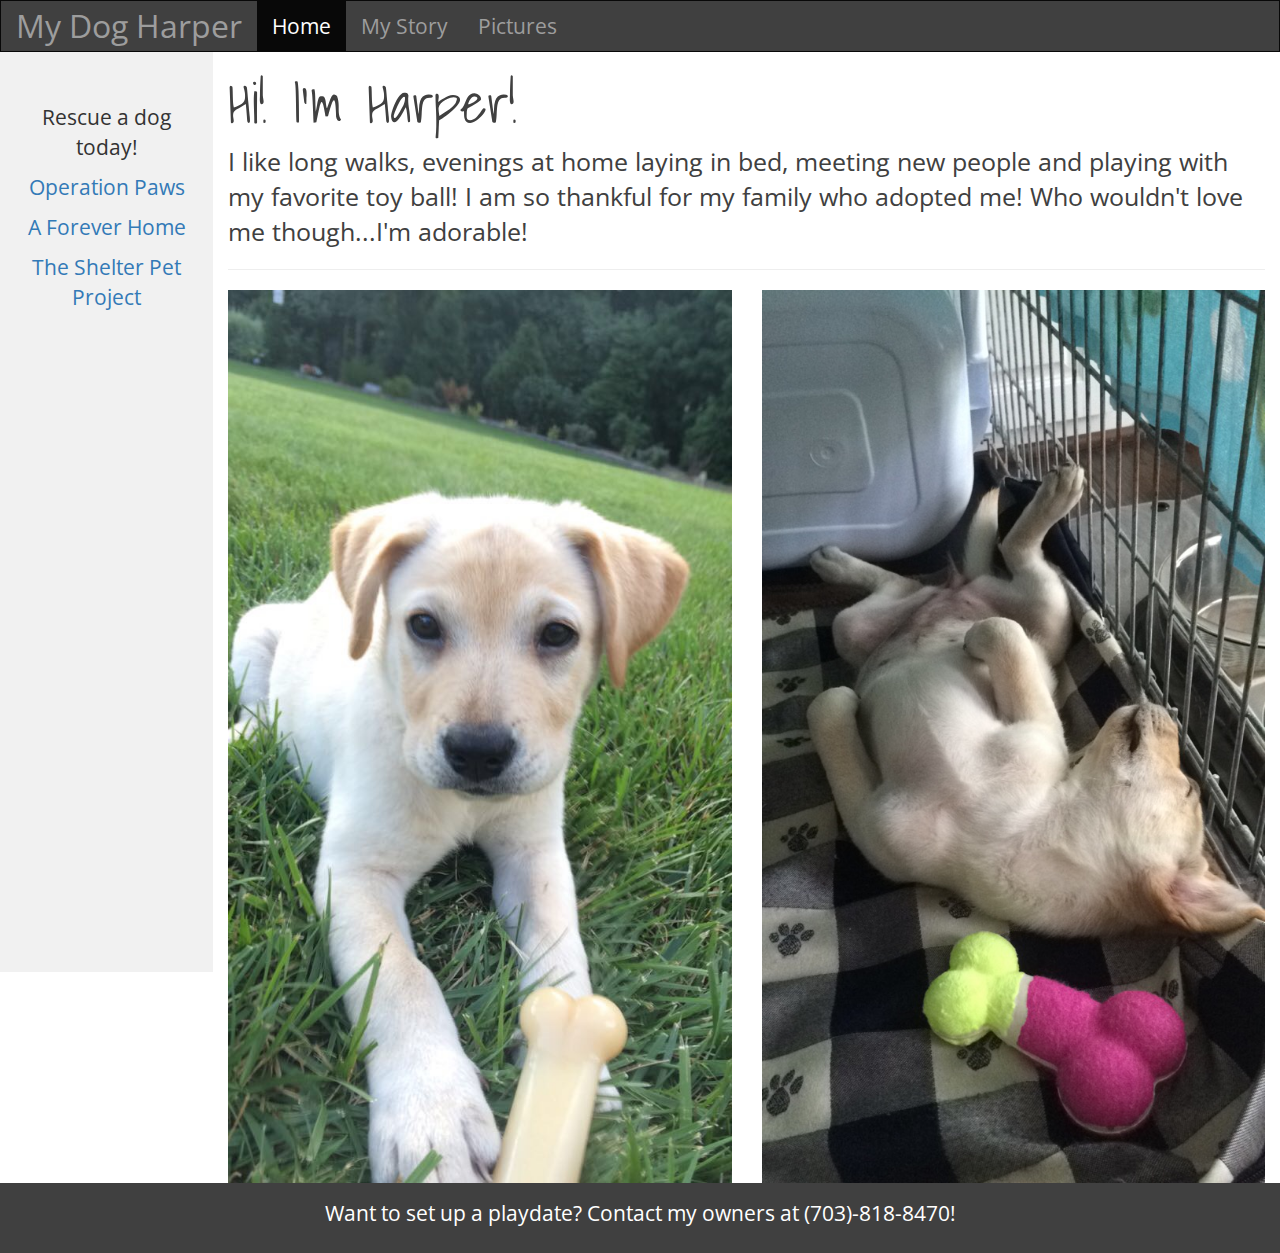
<file: checkin7/index.html>
<!DOCTYPE html>
<html lang="en">
<head>
  <title>My Dog Harper</title>
  <meta charset="utf-8">
  <meta name="viewport" content="width=device-width, initial-scale=1">
  <link rel="stylesheet"
  href="http://maxcdn.bootstrapcdn.com/bootstrap/3.3.6/css/bootstrap.min.css"/>
  <link href="https://fonts.googleapis.com/css?family=Shadows+Into+Light" rel="stylesheet" type="text/css">
  <link href="https://fonts.googleapis.com/css?family=Open+Sans+Condensed:300" rel="stylesheet" type="text/css">
  <script src="https://ajax.googleapis.com/ajax/libs/jquery/1.12.0/jquery.min.js"></script>
  <script src="http://maxcdn.bootstrapcdn.com/bootstrap/3.3.6/js/bootstrap.min.js"></script>
  <style>

    .navbar {
      margin-bottom: 0;
      border-radius: 0;
      background-color: #404040;
      font-family: 'Open Sans Condensed',sans-serif;
      font-size: 150%;
    }

    .row.content {height: 920px}

    .sidenav {
      padding-top: 20px;
      background-color: #f1f1f1;
      height: 100%;
      font-family: 'Open Sans Condensed', sans-serif;
      font-size: 150%;
    }

    footer {
      background-color: #404040;
      color: white;
      padding: 15px;
      font-family: 'Open Sans Condensed', sans-serif;
      font-size: 150%;
    }

    .shadowfont {
    font-family: 'Shadows Into Light', sans-serif;
    color: #404040;
    font-size: 400%;
    }

    .condensed {
      font-family: 'Open Sans Condensed', sans-serif;
      color: #404040;
      font-size: 175%;
    }

    #logo {
      color: #9d9d9d;
      font-size: 150%;
    }

    @media screen and (max-width: 767px) {
      .sidenav {
        height: auto;
        padding: 15px;
        font-family: 'Open Sans Condensed', sans-serif;
      }
      .row.content {height:auto;}
    }
  </style>
</head>
<body>

<nav class="navbar navbar-inverse">
  <div class="container-fluid">
    <div class="navbar-header">
      <button type="button" class="navbar-toggle" data-toggle="collapse" data-target="#myNavbar">
        <span class="icon-bar"></span>
        <span class="icon-bar"></span>
        <span class="icon-bar"></span>
      </button>
      <a class="navbar-brand" id="logo">My Dog Harper</a>
    </div>
    <div class="collapse navbar-collapse" id="myNavbar">
      <ul class="nav navbar-nav">
        <li class="active"><a href="index.html">Home</a></li>
        <li><a href="story.html">My Story</a></li>
        <li><a href="pictures.html">Pictures</a></li>
      </ul>
    </div>
  </div>
</nav>

<div class="container-fluid text-center">
  <div class="row content">
    <div class="col-sm-2 sidenav">
      <br>
      <p> Rescue a dog today! </p>
      <p><a href="https://ophrescue.org/">Operation Paws</a></p>
      <p><a href="https://ophrescue.org/">A Forever Home</a></p>
      <p><a href="http://theshelterpetproject.org/about-pet-adoption">The Shelter Pet Project</a></p>
    </div>
    <div class="col-sm-10 text-left">
      <h1 class="shadowfont">Hi! I'm Harper!</h1>
      <p class="condensed">I like long walks, evenings at home laying in bed, meeting new people and playing with my favorite toy ball! I am so thankful for my family who adopted me! Who wouldn't love me though...I'm adorable!</p>
      <hr>
      <div class="row">
          <div class="col-md-6" id="dog">
          <img id="dog" class="img-responsive" src="images/puppyharper.jpg"/>
        </div>
          <div class="col-md-6" id="dog">
          <img id="dog" class="img-responsive" src="images/sleepingharper.jpg"/>
        </div>
        </div>
    </div>


  </div>
</div>

<footer class="container-fluid text-center">
  <p>Want to set up a playdate? Contact my owners at (703)-818-8470!</p>
</footer>

</body>
</html>
</file>
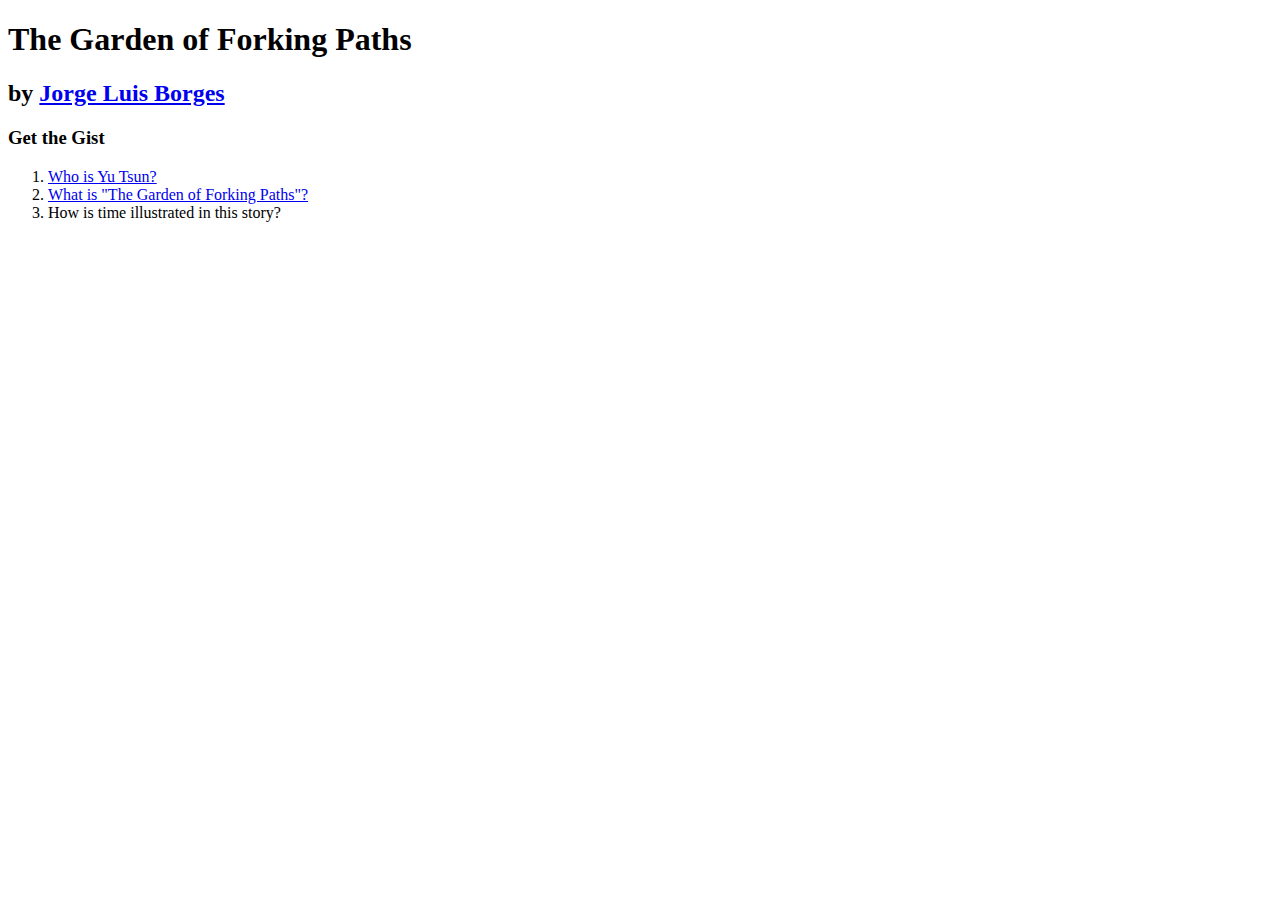
<file: checkin2/parent/index.html>
<!DOCTYPE html>
<html>
<meta name="viewport" content="width=device-width, initial-scale=1, shrink-to-fit=no">
<head>
<title> The Garden of Forking Paths </title>
</head>
<body>
<h1> The Garden of Forking Paths </h1>
<h2> by <a href="https://en.wikipedia.org/wiki/Jorge_Luis_Borges">Jorge Luis Borges </a> </h2>

<h3>Get the Gist </h3>
<ol>
  <li> <a href="child1/index.html"> Who is Yu Tsun? </a> </li>
  <li> <a href="child2/index.html"> What is "The Garden of Forking Paths"? </a> </li>
  <li> How is time illustrated in this story? </li>
  </ol>

</body>
</html>
</file>
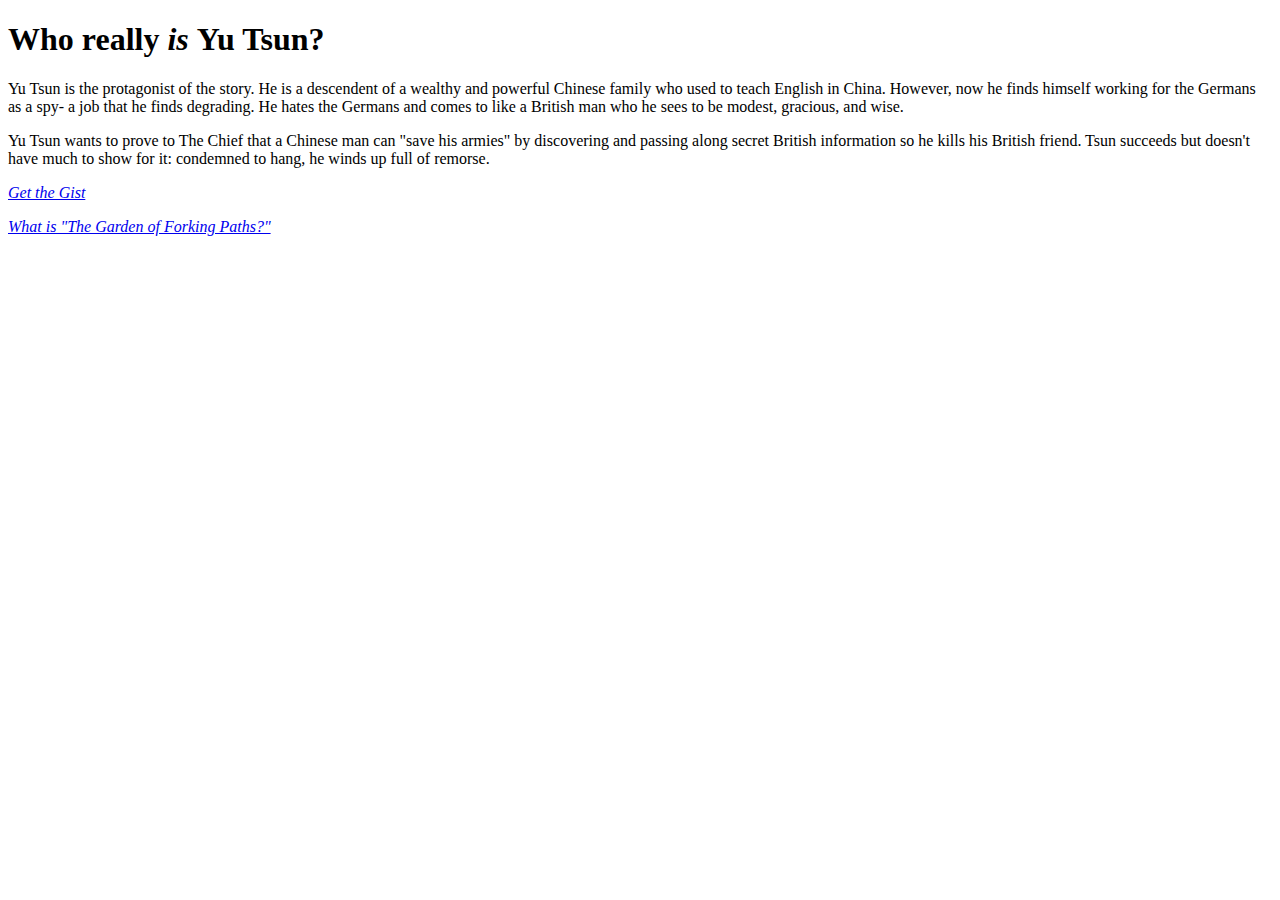
<file: checkin2/parent/child1/index.html>
<!DOCTYPE html>
<html>
<meta name="viewport" content="width=device-width, initial-scale=1, shrink-to-fit=no">
<head>
<title> Who is Yu Tsun </title>
</head>

<h1> Who really <em> is </em> Yu Tsun? </h1>

<p> Yu Tsun is the protagonist of the story. He is a descendent of a wealthy and powerful Chinese family who used to teach English in China. However, now he finds himself working for the Germans as a spy- a job that he finds degrading. He hates the Germans and comes to like a British man who he sees to be modest, gracious, and wise. </p>

<p> Yu Tsun wants to prove to The Chief that a Chinese man can "save his armies" by discovering and passing along secret British information so he kills his British friend. Tsun succeeds but doesn't have much to show for it: condemned to hang, he winds up full of remorse. </p>


<p> <em> <a href="../index.html"> Get the Gist </em> </a> </p>

<p> <em> <a href="../child2/index.html"> What is "The Garden of Forking Paths?" </em> </a> </p>

</body>
</html>
</file>
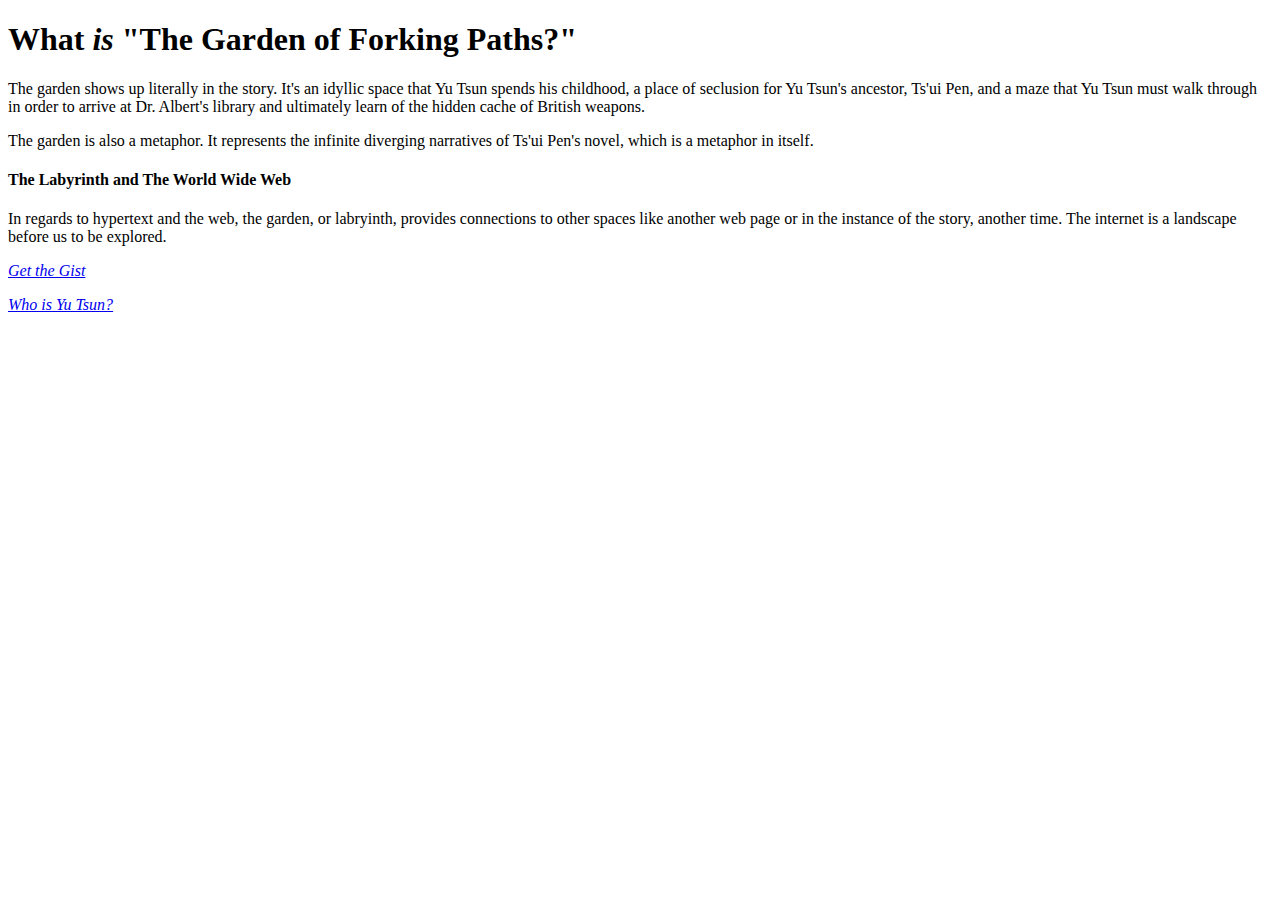
<file: checkin2/parent/child2/index.html>
<!DOCTYPE html>
<html>
<meta name="viewport" content="width=device-width, initial-scale=1, shrink-to-fit=no">
<head>
<title> What is "The Garden of Forking Paths?" </title>
</head>

<h1>What <em> is </em> "The Garden of Forking Paths?" </h1>

<p> The garden shows up literally in the story. It's an idyllic space that Yu Tsun spends his childhood, a place of seclusion for Yu Tsun's ancestor, Ts'ui Pen, and a maze that Yu Tsun must walk through in order to arrive at Dr. Albert's library and ultimately learn of the hidden cache of British weapons.</p>

<p> The garden is also a metaphor. It represents the infinite diverging narratives of Ts'ui Pen's novel, which is a metaphor in itself. </p>

<h4> The Labyrinth and The World Wide Web </h4>
<p> In regards to hypertext and the web, the garden, or labryinth, provides connections to other spaces like another web page or in the instance of the story, another time. The internet is a landscape before us to be explored. </p>



<p> <em> <a href="../index.html"> Get the Gist </em> </a> </p>

<p> <em> <a href="../child2/index.html"> Who is Yu Tsun? </em> </a> </p>

</body>
</html>
</file>
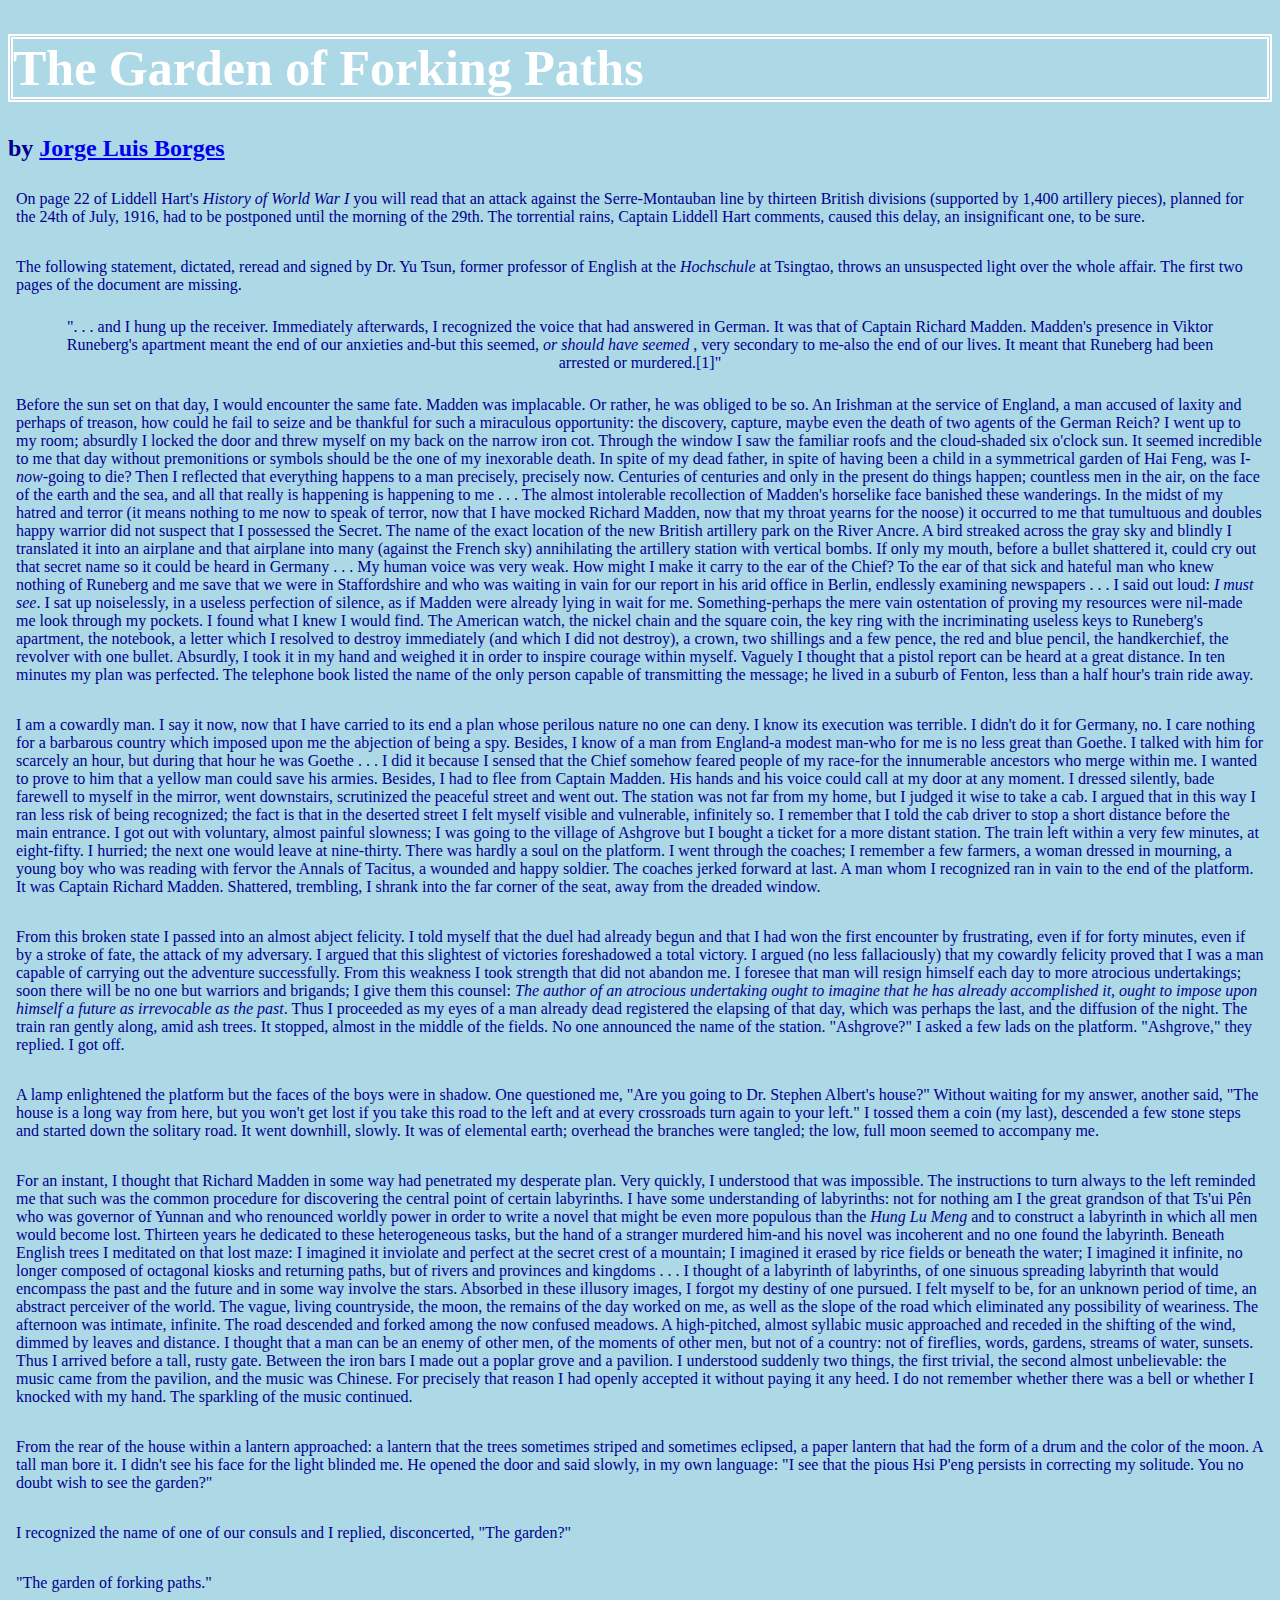
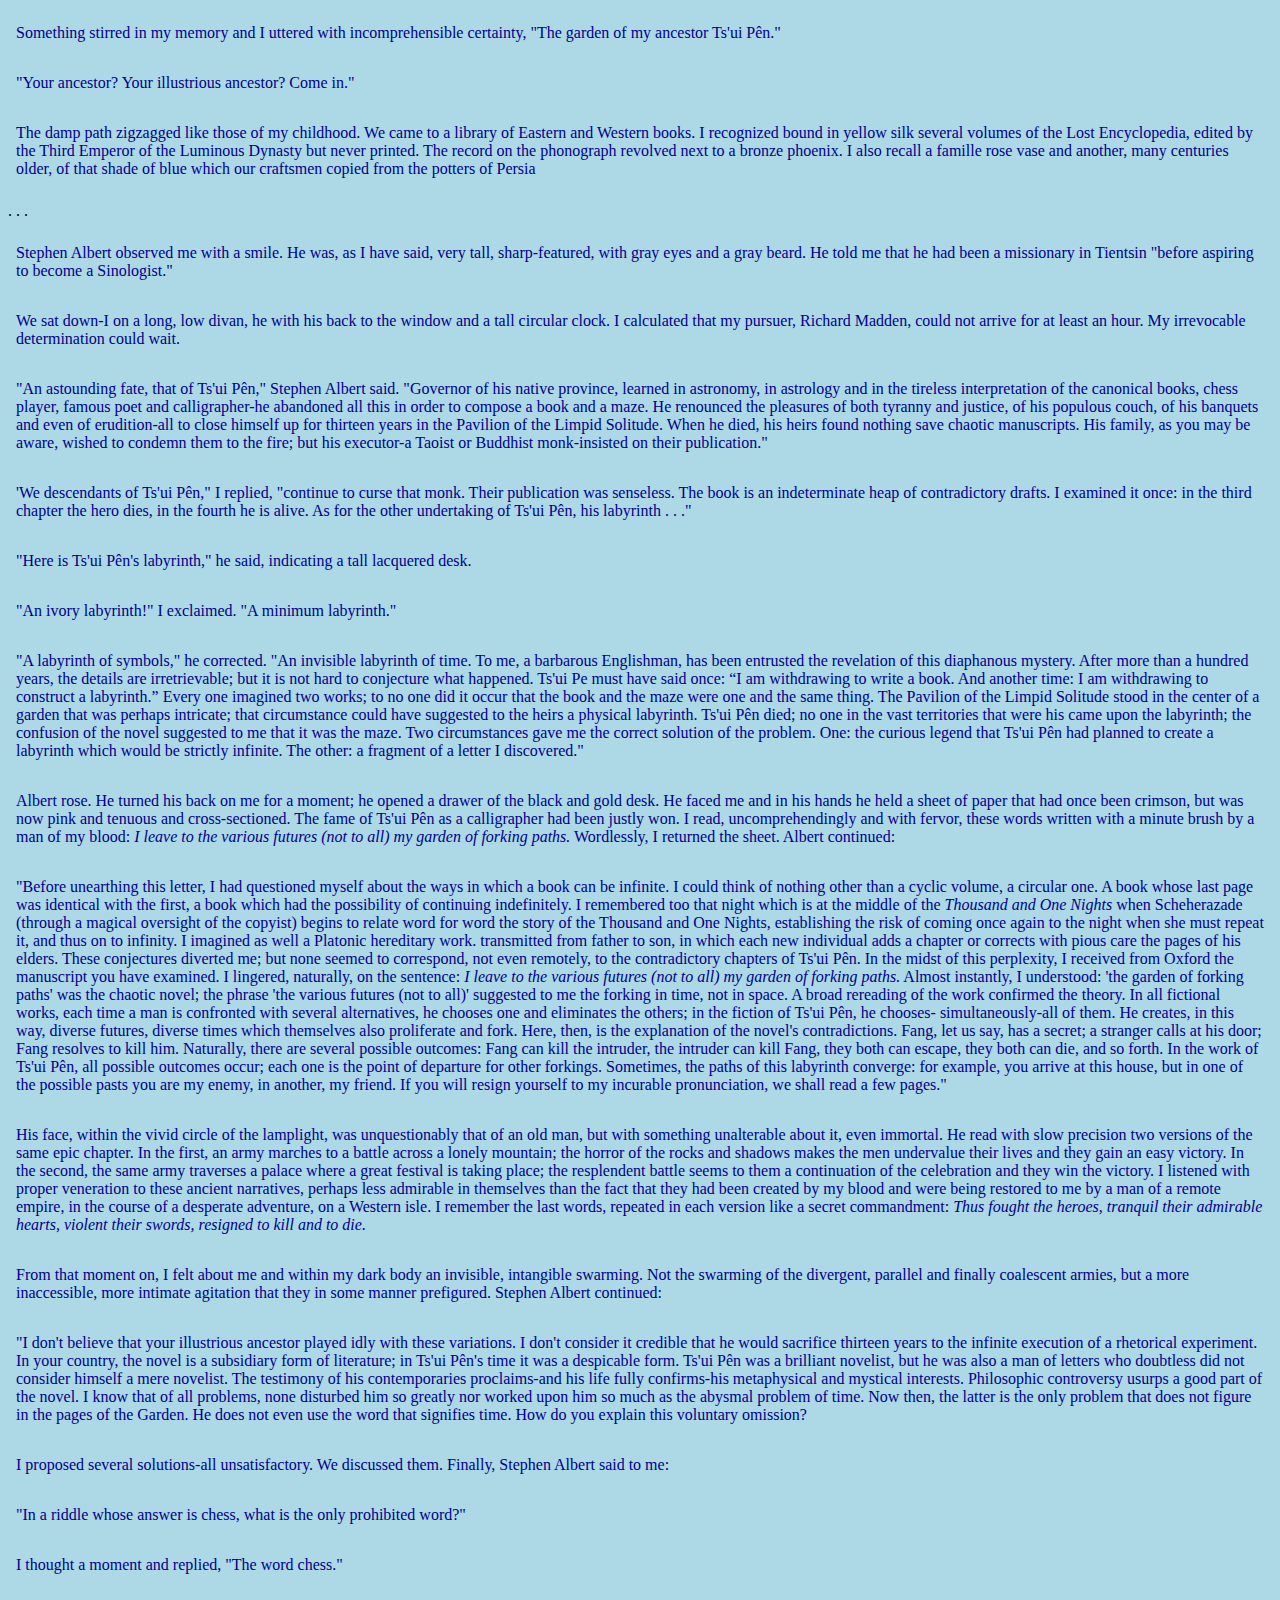
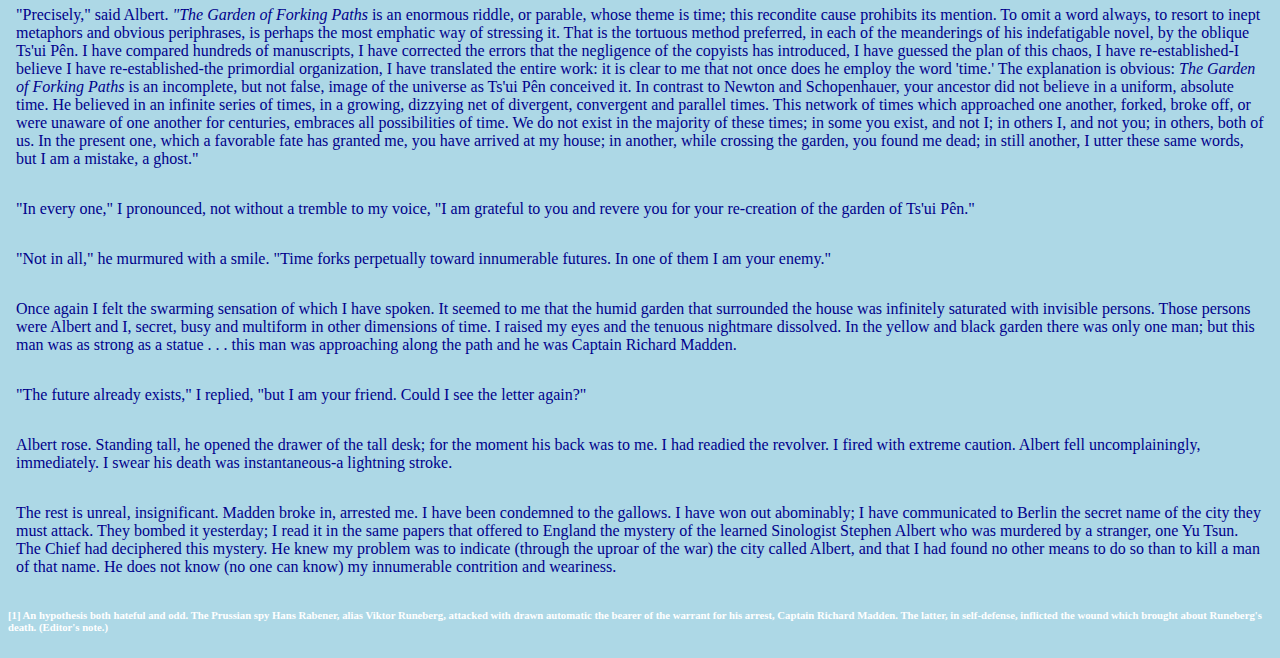
<file:  checkin3/borges.html>
<!DOCTYPE html>
<html>
<meta name="viewport" content="width=device-width, initial-scale=1, shrink-to-fit=no">
<head>
<link rel="stylesheet" type="text/css" href="style.css">
<title> The Garden of Forking Paths </title>
</head>
<body>
  <h1> The Garden of Forking Paths </h1>
<h2> by <a href="https://en.wikipedia.org/wiki/Jorge_Luis_Borges">Jorge Luis Borges </a> </h2>
<p> On page 22 of Liddell Hart's <em> History of World War I </em> you will read that an attack against the Serre-Montauban line by thirteen British divisions (supported by 1,400 artillery pieces), planned for the 24th of July, 1916, had to be postponed until the morning of the 29th. The torrential rains, Captain Liddell Hart comments, caused this delay, an insignificant one, to be sure.</h4>

<p> The following statement, dictated, reread and signed by Dr. Yu Tsun, former professor of English at the <em> Hochschule </em> at Tsingtao, throws an unsuspected light over the whole affair. The first two pages of the document are missing. </p>

<blockquote> ". . . and I hung up the receiver. Immediately afterwards, I recognized the voice that had answered in German. It was that of Captain Richard Madden. Madden's presence in Viktor Runeberg's apartment meant the end of our anxieties and-but this seemed, <em> or should have seemed </em>, very secondary to me-also the end of our lives. It meant that Runeberg had been arrested or murdered.[1]"</blockquote>

<p> Before the sun set on that day, I would encounter the same fate. Madden was implacable. Or rather, he was obliged to be so. An Irishman at the service of England, a man accused of laxity and perhaps of treason, how could he fail to seize and be thankful for such a miraculous opportunity: the discovery, capture, maybe even the death of two agents of the German Reich? I went up to my room; absurdly I locked the door and threw myself on my back on the narrow iron cot. Through the window I saw the familiar roofs and the cloud-shaded six o'clock sun. It seemed incredible to me that day without premonitions or symbols should be the one of my inexorable death. In spite of my dead father, in spite of having been a child in a symmetrical garden of Hai Feng, was I-<em>now</em>-going to die? Then I reflected that everything happens to a man precisely, precisely now. Centuries of centuries and only in the present do things happen; countless men in the air, on the face of the earth and the sea, and all that really is happening is happening to me . . . The almost intolerable recollection of Madden's horselike face banished these wanderings. In the midst of my hatred and terror (it means nothing to me now to speak of terror, now that I have mocked Richard Madden, now that my throat yearns for the noose) it occurred to me that tumultuous and doubles happy warrior did not suspect that I possessed the Secret. The name of the exact location of the new British artillery park on the River Ancre. A bird streaked across the gray sky and blindly I translated it into an airplane and that airplane into many (against the French sky) annihilating the artillery station with vertical bombs. If only my mouth, before a bullet shattered it, could cry out that secret name so it could be heard in Germany . . . My human voice was very weak. How might I make it carry to the ear of the Chief? To the ear of that sick and hateful man who knew nothing of Runeberg and me save that we were in Staffordshire and who was waiting in vain for our report in his arid office in Berlin, endlessly examining newspapers . . . I said out loud: <em>I must see</em>. I sat up noiselessly, in a useless perfection of silence, as if Madden were already lying in wait for me. Something-perhaps the mere vain ostentation of proving my resources were nil-made me look through my pockets. I found what I knew I would find. The American watch, the nickel chain and the square coin, the key ring with the incriminating useless keys to Runeberg's apartment, the notebook, a letter which I resolved to destroy immediately (and which I did not destroy), a crown, two shillings and a few pence, the red and blue pencil, the handkerchief, the revolver with one bullet. Absurdly, I took it in my hand and weighed it in order to inspire courage within myself. Vaguely I thought that a pistol report can be heard at a great distance. In ten minutes my plan was perfected. The telephone book listed the name of the only person capable of transmitting the message; he lived in a suburb of Fenton, less than a half hour's train ride away. </p>

<p> I am a cowardly man. I say it now, now that I have carried to its end a plan whose perilous nature no one can deny. I know its execution was terrible. I didn't do it for Germany, no. I care nothing for a barbarous country which imposed upon me the abjection of being a spy. Besides, I know of a man from England-a modest man-who for me is no less great than Goethe. I talked with him for scarcely an hour, but during that hour he was Goethe . . . I did it because I sensed that the Chief somehow feared people of my race-for the innumerable ancestors who merge within me. I wanted to prove to him that a yellow man could save his armies. Besides, I had to flee from Captain Madden. His hands and his voice could call at my door at any moment. I dressed silently, bade farewell to myself in the mirror, went downstairs, scrutinized the peaceful street and went out. The station was not far from my home, but I judged it wise to take a cab. I argued that in this way I ran less risk of being recognized; the fact is that in the deserted street I felt myself visible and vulnerable, infinitely so. I remember that I told the cab driver to stop a short distance before the main entrance. I got out with voluntary, almost painful slowness; I was going to the village of Ashgrove but I bought a ticket for a more distant station. The train left within a very few minutes, at eight-fifty. I hurried; the next one would leave at nine-thirty. There was hardly a soul on the platform. I went through the coaches; I remember a few farmers, a woman dressed in mourning, a young boy who was reading with fervor the Annals of Tacitus, a wounded and happy soldier. The coaches jerked forward at last. A man whom I recognized ran in vain to the end of the platform. It was Captain Richard Madden. Shattered, trembling, I shrank into the far corner of the seat, away from the dreaded window. </p>

<p> From this broken state I passed into an almost abject felicity. I told myself that the duel had already begun and that I had won the first encounter by frustrating, even if for forty minutes, even if by a stroke of fate, the attack of my adversary. I argued that this slightest of victories foreshadowed a total victory. I argued (no less fallaciously) that my cowardly felicity proved that I was a man capable of carrying out the adventure successfully. From this weakness I took strength that did not abandon me. I foresee that man will resign himself each day to more atrocious undertakings; soon there will be no one but warriors and brigands; I give them this counsel: <em>The author of an atrocious undertaking ought to imagine that he has already accomplished it, ought to impose upon himself a future as irrevocable as the past</em>. Thus I proceeded as my eyes of a man already dead registered the elapsing of that day, which was perhaps the last, and the diffusion of the night. The train ran gently along, amid ash trees. It stopped, almost in the middle of the fields. No one announced the name of the station. "Ashgrove?" I asked a few lads on the platform. "Ashgrove," they replied. I got off.</p>

<p> A lamp enlightened the platform but the faces of the boys were in shadow. One questioned me, "Are you going to Dr. Stephen Albert's house?" Without waiting for my answer, another said, "The house is a long way from here, but you won't get lost if you take this road to the left and at every crossroads turn again to your left." I tossed them a coin (my last), descended a few stone steps and started down the solitary road. It went downhill, slowly. It was of elemental earth; overhead the branches were tangled; the low, full moon seemed to accompany me. </p>

<p> For an instant, I thought that Richard Madden in some way had penetrated my desperate plan. Very quickly, I understood that was impossible. The instructions to turn always to the left reminded me that such was the common procedure for discovering the central point of certain labyrinths. I have some understanding of labyrinths: not for nothing am I the great grandson of that Ts'ui Pên who was governor of Yunnan and who renounced worldly power in order to write a novel that might be even more populous than the <em>Hung Lu Meng</em> and to construct a labyrinth in which all men would become lost. Thirteen years he dedicated to these heterogeneous tasks, but the hand of a stranger murdered him-and his novel was incoherent and no one found the labyrinth. Beneath English trees I meditated on that lost maze: I imagined it inviolate and perfect at the secret crest of a mountain; I imagined it erased by rice fields or beneath the water; I imagined it infinite, no longer composed of octagonal kiosks and returning paths, but of rivers and provinces and kingdoms . . . I thought of a labyrinth of labyrinths, of one sinuous spreading labyrinth that would encompass the past and the future and in some way involve the stars. Absorbed in these illusory images, I forgot my destiny of one pursued. I felt myself to be, for an unknown period of time, an abstract perceiver of the world. The vague, living countryside, the moon, the remains of the day worked on me, as well as the slope of the road which eliminated any possibility of weariness. The afternoon was intimate, infinite. The road descended and forked among the now confused meadows. A high-pitched, almost syllabic music approached and receded in the shifting of the wind, dimmed by leaves and distance. I thought that a man can be an enemy of other men, of the moments of other men, but not of a country: not of fireflies, words, gardens, streams of water, sunsets. Thus I arrived before a tall, rusty gate. Between the iron bars I made out a poplar grove and a pavilion. I understood suddenly two things, the first trivial, the second almost unbelievable: the music came from the pavilion, and the music was Chinese. For precisely that reason I had openly accepted it without paying it any heed. I do not remember whether there was a bell or whether I knocked with my hand. The sparkling of the music continued. </p>

<p> From the rear of the house within a lantern approached: a lantern that the trees sometimes striped and sometimes eclipsed, a paper lantern that had the form of a drum and the color of the moon. A tall man bore it. I didn't see his face for the light blinded me. He opened the door and said slowly, in my own language: "I see that the pious Hsi P'eng persists in correcting my solitude. You no doubt wish to see the garden?" </p>

<p> I recognized the name of one of our consuls and I replied, disconcerted, "The garden?" </p>

<p> "The garden of forking paths." </p>

<p> Something stirred in my memory and I uttered with incomprehensible certainty, "The garden of my ancestor Ts'ui Pên." </p>

<p> "Your ancestor? Your illustrious ancestor? Come in." </p>

<p> The damp path zigzagged like those of my childhood. We came to a library of Eastern and Western books. I recognized bound in yellow silk several volumes of the Lost Encyclopedia, edited by the Third Emperor of the Luminous Dynasty but never printed. The record on the phonograph revolved next to a bronze phoenix. I also recall a famille rose vase and another, many centuries older, of that shade of blue which our craftsmen copied from the potters of Persia </p>  . . .

<p> Stephen Albert observed me with a smile. He was, as I have said, very tall, sharp-featured, with gray eyes and a gray beard. He told me that he had been a missionary in Tientsin "before aspiring to become a Sinologist." </p>

<p> We sat down-I on a long, low divan, he with his back to the window and a tall circular clock. I calculated that my pursuer, Richard Madden, could not arrive for at least an hour. My irrevocable determination could wait. </p>

<p> "An astounding fate, that of Ts'ui Pên," Stephen Albert said. "Governor of his native province, learned in astronomy, in astrology and in the tireless interpretation of the canonical books, chess player, famous poet and calligrapher-he abandoned all this in order to compose a book and a maze. He renounced the pleasures of both tyranny and justice, of his populous couch, of his banquets and even of erudition-all to close himself up for thirteen years in the Pavilion of the Limpid Solitude. When he died, his heirs found nothing save chaotic manuscripts. His family, as you may be aware, wished to condemn them to the fire; but his executor-a Taoist or Buddhist monk-insisted on their publication." </p>

<p> 'We descendants of Ts'ui Pên," I replied, "continue to curse that monk. Their publication was senseless. The book is an indeterminate heap of contradictory drafts. I examined it once: in the third chapter the hero dies, in the fourth he is alive. As for the other undertaking of Ts'ui Pên, his labyrinth . . ." </p>

<p> "Here is Ts'ui Pên's labyrinth," he said, indicating a tall lacquered desk. </p>

<p> "An ivory labyrinth!" I exclaimed. "A minimum labyrinth." </p>

<p> "A labyrinth of symbols," he corrected. "An invisible labyrinth of time. To me, a barbarous Englishman, has been entrusted the revelation of this diaphanous mystery. After more than a hundred years, the details are irretrievable; but it is not hard to conjecture what happened. Ts'ui Pe must have said once: <q>I am withdrawing to write a book. And another time: I am withdrawing to construct a labyrinth.</q> Every one imagined two works; to no one did it occur that the book and the maze were one and the same thing. The Pavilion of the Limpid Solitude stood in the center of a garden that was perhaps intricate; that circumstance could have suggested to the heirs a physical labyrinth. Ts'ui Pên died; no one in the vast territories that were his came upon the labyrinth; the confusion of the novel suggested to me that it was the maze. Two circumstances gave me the correct solution of the problem. One: the curious legend that Ts'ui Pên had planned to create a labyrinth which would be strictly infinite. The other: a fragment of a letter I discovered." </p>

<p> Albert rose. He turned his back on me for a moment; he opened a drawer of the black and gold desk. He faced me and in his hands he held a sheet of paper that had once been crimson, but was now pink and tenuous and cross-sectioned. The fame of Ts'ui Pên as a calligrapher had been justly won. I read, uncomprehendingly and with fervor, these words written with a minute brush by a man of my blood: <em>I leave to the various futures (not to all) my garden of forking paths.</em> Wordlessly, I returned the sheet. Albert continued: </p>

<p> "Before unearthing this letter, I had questioned myself about the ways in which a book can be infinite. I could think of nothing other than a cyclic volume, a circular one. A book whose last page was identical with the first, a book which had the possibility of continuing indefinitely. I remembered too that night which is at the middle of the <em>Thousand and One Nights </em> when Scheherazade (through a magical oversight of the copyist) begins to relate word for word the story of the Thousand and One Nights, establishing the risk of coming once again to the night when she must repeat it, and thus on to infinity. I imagined as well a Platonic hereditary work. transmitted from father to son, in which each new individual adds a chapter or corrects with pious care the pages of his elders. These conjectures diverted me; but none seemed to correspond, not even remotely, to the contradictory chapters of Ts'ui Pên. In the midst of this perplexity, I received from Oxford the manuscript you have examined. I lingered, naturally, on the sentence: <em>I leave to the various futures (not to all) my garden of forking paths.</em> Almost instantly, I understood: 'the garden of forking paths' was the chaotic novel; the phrase 'the various futures (not to all)' suggested to me the forking in time, not in space. A broad rereading of the work confirmed the theory. In all fictional works, each time a man is confronted with several alternatives, he chooses one and eliminates the others; in the fiction of Ts'ui Pên, he chooses- simultaneously-all of them. He creates, in this way, diverse futures, diverse times which themselves also proliferate and fork. Here, then, is the explanation of the novel's contradictions. Fang, let us say, has a secret; a stranger calls at his door; Fang resolves to kill him. Naturally, there are several possible outcomes: Fang can kill the intruder, the intruder can kill Fang, they both can escape, they both can die, and so forth. In the work of Ts'ui Pên, all possible outcomes occur; each one is the point of departure for other forkings. Sometimes, the paths of this labyrinth converge: for example, you arrive at this house, but in one of the possible pasts you are my enemy, in another, my friend. If you will resign yourself to my incurable pronunciation, we shall read a few pages." </p>

<p> His face, within the vivid circle of the lamplight, was unquestionably that of an old man, but with something unalterable about it, even immortal. He read with slow precision two versions of the same epic chapter. In the first, an army marches to a battle across a lonely mountain; the horror of the rocks and shadows makes the men undervalue their lives and they gain an easy victory. In the second, the same army traverses a palace where a great festival is taking place; the resplendent battle seems to them a continuation of the celebration and they win the victory. I listened with proper veneration to these ancient narratives, perhaps less admirable in themselves than the fact that they had been created by my blood and were being restored to me by a man of a remote empire, in the course of a desperate adventure, on a Western isle. I remember the last words, repeated in each version like a secret commandment: <em>Thus fought the heroes, tranquil their admirable hearts, violent their swords, resigned to kill and to die.</em> </p>

<p> From that moment on, I felt about me and within my dark body an invisible, intangible swarming. Not the swarming of the divergent, parallel and finally coalescent armies, but a more inaccessible, more intimate agitation that they in some manner prefigured. Stephen Albert continued:</p>

<p> "I don't believe that your illustrious ancestor played idly with these variations. I don't consider it credible that he would sacrifice thirteen years to the infinite execution of a rhetorical experiment. In your country, the novel is a subsidiary form of literature; in Ts'ui Pên's time it was a despicable form. Ts'ui Pên was a brilliant novelist, but he was also a man of letters who doubtless did not consider himself a mere novelist. The testimony of his contemporaries proclaims-and his life fully confirms-his metaphysical and mystical interests. Philosophic controversy usurps a good part of the novel. I know that of all problems, none disturbed him so greatly nor worked upon him so much as the abysmal problem of time. Now then, the latter is the only problem that does not figure in the pages of the Garden. He does not even use the word that signifies time. How do you explain this voluntary omission? </p>

<p> I proposed several solutions-all unsatisfactory. We discussed them. Finally, Stephen Albert said to me: </p>

<p> "In a riddle whose answer is chess, what is the only prohibited word?" </p>

<p> I thought a moment and replied, "The word chess." </p>

<p> "Precisely," said Albert. <em>"The Garden of Forking Paths</em> is an enormous riddle, or parable, whose theme is time; this recondite cause prohibits its mention. To omit a word always, to resort to inept metaphors and obvious periphrases, is perhaps the most emphatic way of stressing it. That is the tortuous method preferred, in each of the meanderings of his indefatigable novel, by the oblique Ts'ui Pên. I have compared hundreds of manuscripts, I have corrected the errors that the negligence of the copyists has introduced, I have guessed the plan of this chaos, I have re-established-I believe I have re-established-the primordial organization, I have translated the entire work: it is clear to me that not once does he employ the word 'time.' The explanation is obvious: <em>The Garden of Forking Paths</em> is an incomplete, but not false, image of the universe as Ts'ui Pên conceived it. In contrast to Newton and Schopenhauer, your ancestor did not believe in a uniform, absolute time. He believed in an infinite series of times, in a growing, dizzying net of divergent, convergent and parallel times. This network of times which approached one another, forked, broke off, or were unaware of one another for centuries, embraces all possibilities of time. We do not exist in the majority of these times; in some you exist, and not I; in others I, and not you; in others, both of us. In the present one, which a favorable fate has granted me, you have arrived at my house; in another, while crossing the garden, you found me dead; in still another, I utter these same words, but I am a mistake, a ghost." </p>

<p> "In every one," I pronounced, not without a tremble to my voice, "I am grateful to you and revere you for your re-creation of the garden of Ts'ui Pên." </p>

<p> "Not in all," he murmured with a smile. "Time forks perpetually toward innumerable futures. In one of them I am your enemy." </p>

<p> Once again I felt the swarming sensation of which I have spoken. It seemed to me that the humid garden that surrounded the house was infinitely saturated with invisible persons. Those persons were Albert and I, secret, busy and multiform in other dimensions of time. I raised my eyes and the tenuous nightmare dissolved. In the yellow and black garden there was only one man; but this man was as strong as a statue . . . this man was approaching along the path and he was Captain Richard Madden. </p>

<p> "The future already exists," I replied, "but I am your friend. Could I see the letter again?" </p>

<p> Albert rose. Standing tall, he opened the drawer of the tall desk; for the moment his back was to me. I had readied the revolver. I fired with extreme caution. Albert fell uncomplainingly, immediately. I swear his death was instantaneous-a lightning stroke.</p>

<p> The rest is unreal, insignificant. Madden broke in, arrested me. I have been condemned to the gallows. I have won out abominably; I have communicated to Berlin the secret name of the city they must attack. They bombed it yesterday; I read it in the same papers that offered to England the mystery of the learned Sinologist Stephen Albert who was murdered by a stranger, one Yu Tsun. The Chief had deciphered this mystery. He knew my problem was to indicate (through the uproar of the war) the city called Albert, and that I had found no other means to do so than to kill a man of that name. He does not know (no one can know) my innumerable contrition and weariness. </p>

<h6>
[1] An hypothesis both hateful and odd. The Prussian spy Hans Rabener, alias Viktor Runeberg, attacked with drawn automatic the bearer of the warrant for his arrest, Captain Richard Madden. The latter, in self-defense, inflicted the wound which brought about Runeberg's death. (Editor's note.) </h6>

<body>
</html>
</file>
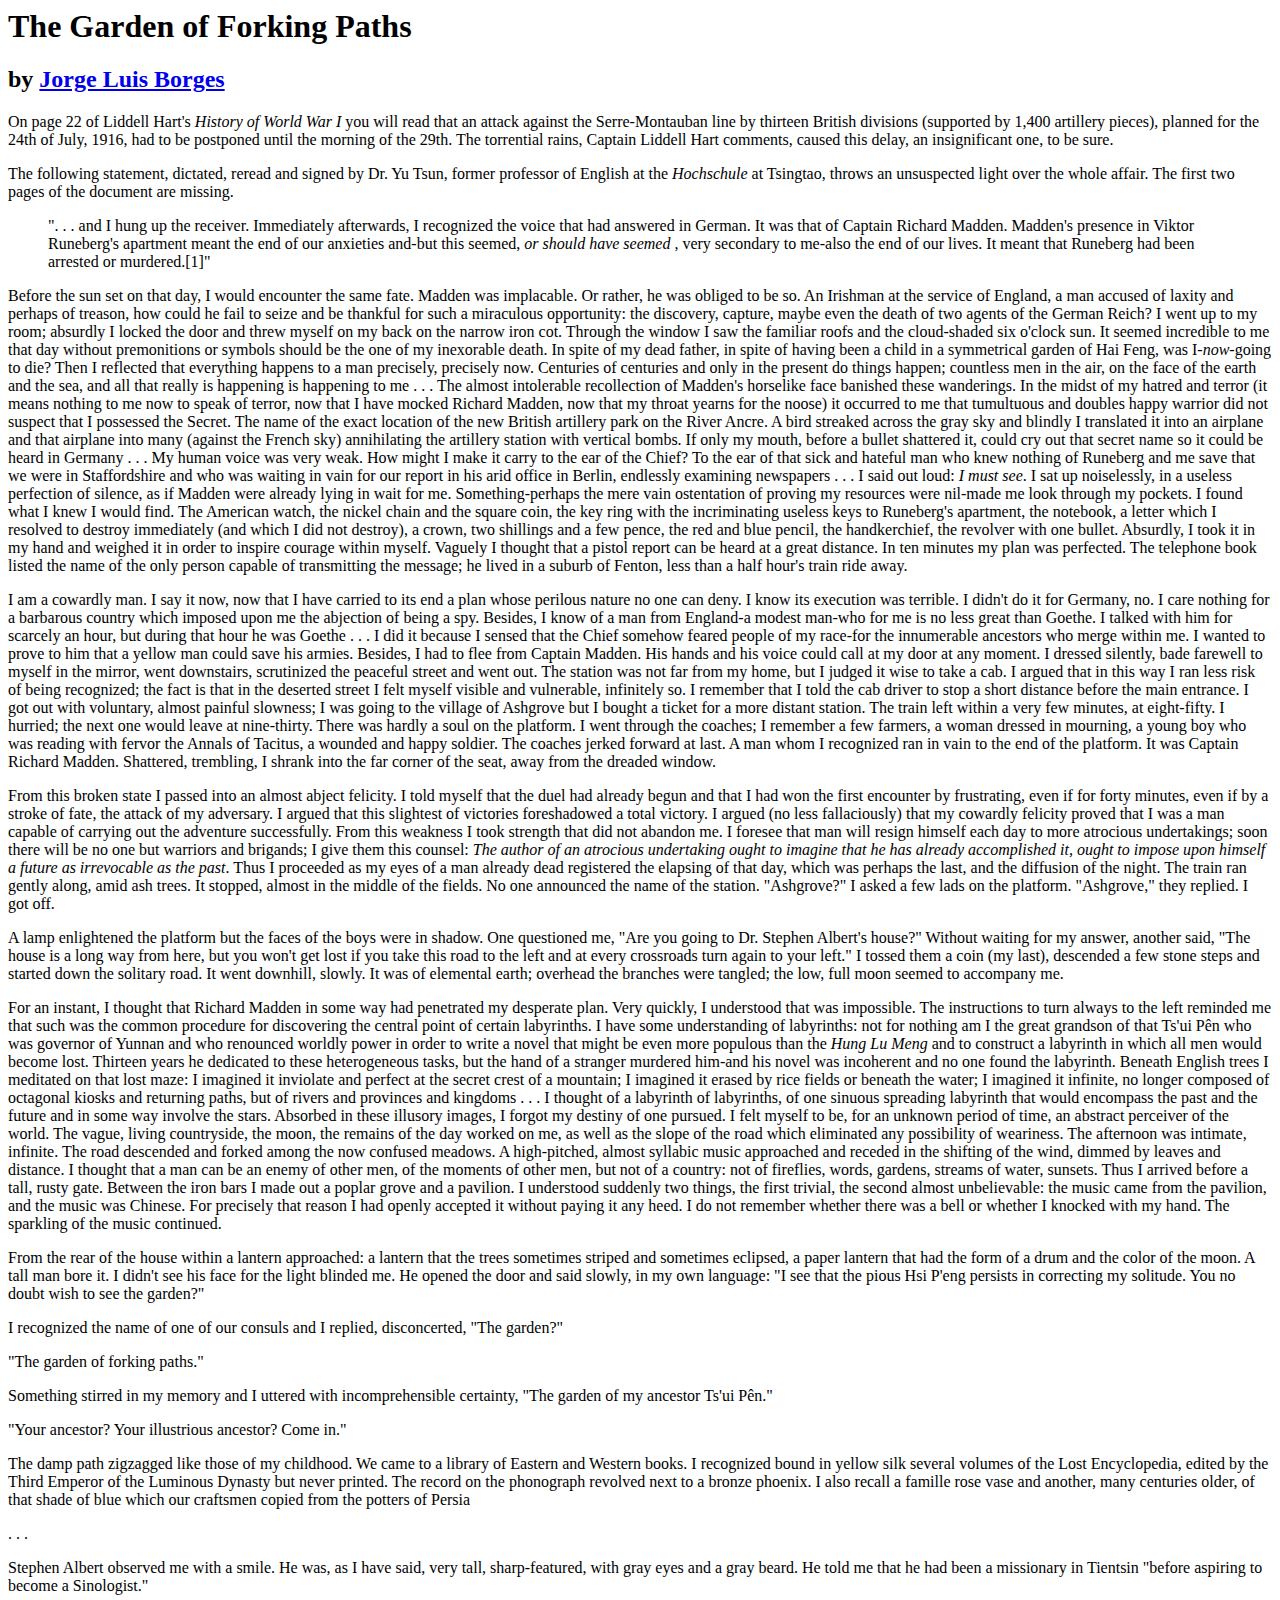
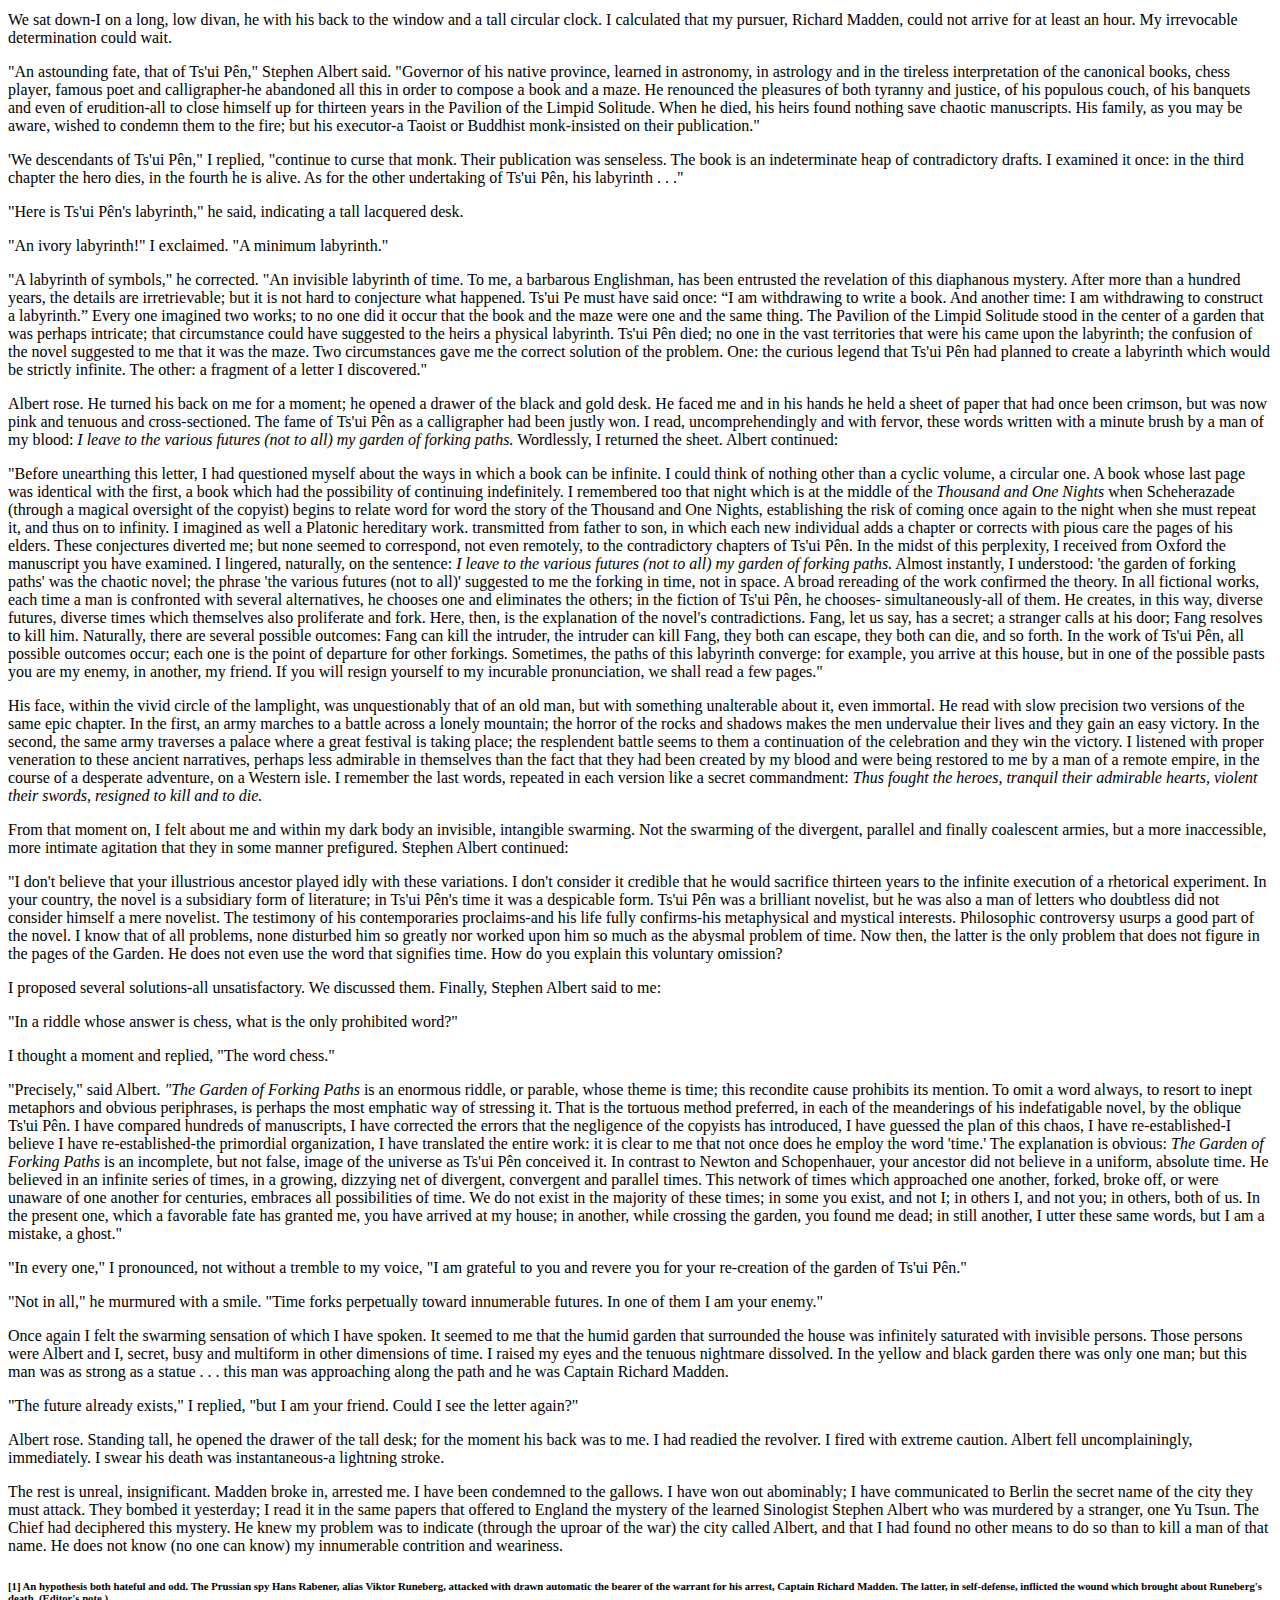
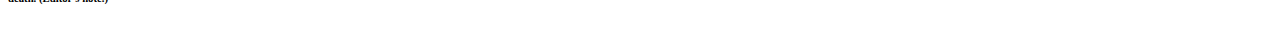
<file: checkin1/borges.html>
<!DOCYTPE html>
<html>
<meta name="viewport" content="width=device-width, initial-scale=1, shrink-to-fit=no">
<head>
<title> The Garden of Forking Paths </title>
</head>
<body>
  <h1> The Garden of Forking Paths </h1>
<h2> by <a href="https://en.wikipedia.org/wiki/Jorge_Luis_Borges">Jorge Luis Borges </a> </h2>
<p> On page 22 of Liddell Hart's <em> History of World War I </em> you will read that an attack against the Serre-Montauban line by thirteen British divisions (supported by 1,400 artillery pieces), planned for the 24th of July, 1916, had to be postponed until the morning of the 29th. The torrential rains, Captain Liddell Hart comments, caused this delay, an insignificant one, to be sure.</h4>

<p> The following statement, dictated, reread and signed by Dr. Yu Tsun, former professor of English at the <em> Hochschule </em> at Tsingtao, throws an unsuspected light over the whole affair. The first two pages of the document are missing. </p>

<blockquote> ". . . and I hung up the receiver. Immediately afterwards, I recognized the voice that had answered in German. It was that of Captain Richard Madden. Madden's presence in Viktor Runeberg's apartment meant the end of our anxieties and-but this seemed, <em> or should have seemed </em>, very secondary to me-also the end of our lives. It meant that Runeberg had been arrested or murdered.[1]"</blockquote>

<p> Before the sun set on that day, I would encounter the same fate. Madden was implacable. Or rather, he was obliged to be so. An Irishman at the service of England, a man accused of laxity and perhaps of treason, how could he fail to seize and be thankful for such a miraculous opportunity: the discovery, capture, maybe even the death of two agents of the German Reich? I went up to my room; absurdly I locked the door and threw myself on my back on the narrow iron cot. Through the window I saw the familiar roofs and the cloud-shaded six o'clock sun. It seemed incredible to me that day without premonitions or symbols should be the one of my inexorable death. In spite of my dead father, in spite of having been a child in a symmetrical garden of Hai Feng, was I-<em>now</em>-going to die? Then I reflected that everything happens to a man precisely, precisely now. Centuries of centuries and only in the present do things happen; countless men in the air, on the face of the earth and the sea, and all that really is happening is happening to me . . . The almost intolerable recollection of Madden's horselike face banished these wanderings. In the midst of my hatred and terror (it means nothing to me now to speak of terror, now that I have mocked Richard Madden, now that my throat yearns for the noose) it occurred to me that tumultuous and doubles happy warrior did not suspect that I possessed the Secret. The name of the exact location of the new British artillery park on the River Ancre. A bird streaked across the gray sky and blindly I translated it into an airplane and that airplane into many (against the French sky) annihilating the artillery station with vertical bombs. If only my mouth, before a bullet shattered it, could cry out that secret name so it could be heard in Germany . . . My human voice was very weak. How might I make it carry to the ear of the Chief? To the ear of that sick and hateful man who knew nothing of Runeberg and me save that we were in Staffordshire and who was waiting in vain for our report in his arid office in Berlin, endlessly examining newspapers . . . I said out loud: <em>I must see</em>. I sat up noiselessly, in a useless perfection of silence, as if Madden were already lying in wait for me. Something-perhaps the mere vain ostentation of proving my resources were nil-made me look through my pockets. I found what I knew I would find. The American watch, the nickel chain and the square coin, the key ring with the incriminating useless keys to Runeberg's apartment, the notebook, a letter which I resolved to destroy immediately (and which I did not destroy), a crown, two shillings and a few pence, the red and blue pencil, the handkerchief, the revolver with one bullet. Absurdly, I took it in my hand and weighed it in order to inspire courage within myself. Vaguely I thought that a pistol report can be heard at a great distance. In ten minutes my plan was perfected. The telephone book listed the name of the only person capable of transmitting the message; he lived in a suburb of Fenton, less than a half hour's train ride away. </p>

<p> I am a cowardly man. I say it now, now that I have carried to its end a plan whose perilous nature no one can deny. I know its execution was terrible. I didn't do it for Germany, no. I care nothing for a barbarous country which imposed upon me the abjection of being a spy. Besides, I know of a man from England-a modest man-who for me is no less great than Goethe. I talked with him for scarcely an hour, but during that hour he was Goethe . . . I did it because I sensed that the Chief somehow feared people of my race-for the innumerable ancestors who merge within me. I wanted to prove to him that a yellow man could save his armies. Besides, I had to flee from Captain Madden. His hands and his voice could call at my door at any moment. I dressed silently, bade farewell to myself in the mirror, went downstairs, scrutinized the peaceful street and went out. The station was not far from my home, but I judged it wise to take a cab. I argued that in this way I ran less risk of being recognized; the fact is that in the deserted street I felt myself visible and vulnerable, infinitely so. I remember that I told the cab driver to stop a short distance before the main entrance. I got out with voluntary, almost painful slowness; I was going to the village of Ashgrove but I bought a ticket for a more distant station. The train left within a very few minutes, at eight-fifty. I hurried; the next one would leave at nine-thirty. There was hardly a soul on the platform. I went through the coaches; I remember a few farmers, a woman dressed in mourning, a young boy who was reading with fervor the Annals of Tacitus, a wounded and happy soldier. The coaches jerked forward at last. A man whom I recognized ran in vain to the end of the platform. It was Captain Richard Madden. Shattered, trembling, I shrank into the far corner of the seat, away from the dreaded window. </p>

<p> From this broken state I passed into an almost abject felicity. I told myself that the duel had already begun and that I had won the first encounter by frustrating, even if for forty minutes, even if by a stroke of fate, the attack of my adversary. I argued that this slightest of victories foreshadowed a total victory. I argued (no less fallaciously) that my cowardly felicity proved that I was a man capable of carrying out the adventure successfully. From this weakness I took strength that did not abandon me. I foresee that man will resign himself each day to more atrocious undertakings; soon there will be no one but warriors and brigands; I give them this counsel: <em>The author of an atrocious undertaking ought to imagine that he has already accomplished it, ought to impose upon himself a future as irrevocable as the past</em>. Thus I proceeded as my eyes of a man already dead registered the elapsing of that day, which was perhaps the last, and the diffusion of the night. The train ran gently along, amid ash trees. It stopped, almost in the middle of the fields. No one announced the name of the station. "Ashgrove?" I asked a few lads on the platform. "Ashgrove," they replied. I got off.</p>

<p> A lamp enlightened the platform but the faces of the boys were in shadow. One questioned me, "Are you going to Dr. Stephen Albert's house?" Without waiting for my answer, another said, "The house is a long way from here, but you won't get lost if you take this road to the left and at every crossroads turn again to your left." I tossed them a coin (my last), descended a few stone steps and started down the solitary road. It went downhill, slowly. It was of elemental earth; overhead the branches were tangled; the low, full moon seemed to accompany me. </p>

<p> For an instant, I thought that Richard Madden in some way had penetrated my desperate plan. Very quickly, I understood that was impossible. The instructions to turn always to the left reminded me that such was the common procedure for discovering the central point of certain labyrinths. I have some understanding of labyrinths: not for nothing am I the great grandson of that Ts'ui Pên who was governor of Yunnan and who renounced worldly power in order to write a novel that might be even more populous than the <em>Hung Lu Meng</em> and to construct a labyrinth in which all men would become lost. Thirteen years he dedicated to these heterogeneous tasks, but the hand of a stranger murdered him-and his novel was incoherent and no one found the labyrinth. Beneath English trees I meditated on that lost maze: I imagined it inviolate and perfect at the secret crest of a mountain; I imagined it erased by rice fields or beneath the water; I imagined it infinite, no longer composed of octagonal kiosks and returning paths, but of rivers and provinces and kingdoms . . . I thought of a labyrinth of labyrinths, of one sinuous spreading labyrinth that would encompass the past and the future and in some way involve the stars. Absorbed in these illusory images, I forgot my destiny of one pursued. I felt myself to be, for an unknown period of time, an abstract perceiver of the world. The vague, living countryside, the moon, the remains of the day worked on me, as well as the slope of the road which eliminated any possibility of weariness. The afternoon was intimate, infinite. The road descended and forked among the now confused meadows. A high-pitched, almost syllabic music approached and receded in the shifting of the wind, dimmed by leaves and distance. I thought that a man can be an enemy of other men, of the moments of other men, but not of a country: not of fireflies, words, gardens, streams of water, sunsets. Thus I arrived before a tall, rusty gate. Between the iron bars I made out a poplar grove and a pavilion. I understood suddenly two things, the first trivial, the second almost unbelievable: the music came from the pavilion, and the music was Chinese. For precisely that reason I had openly accepted it without paying it any heed. I do not remember whether there was a bell or whether I knocked with my hand. The sparkling of the music continued. </p>

<p> From the rear of the house within a lantern approached: a lantern that the trees sometimes striped and sometimes eclipsed, a paper lantern that had the form of a drum and the color of the moon. A tall man bore it. I didn't see his face for the light blinded me. He opened the door and said slowly, in my own language: "I see that the pious Hsi P'eng persists in correcting my solitude. You no doubt wish to see the garden?" </p>

<p> I recognized the name of one of our consuls and I replied, disconcerted, "The garden?" </p>

"The garden of forking paths."

<p> Something stirred in my memory and I uttered with incomprehensible certainty, "The garden of my ancestor Ts'ui Pên." </p>

<p> "Your ancestor? Your illustrious ancestor? Come in." </p>

<p> The damp path zigzagged like those of my childhood. We came to a library of Eastern and Western books. I recognized bound in yellow silk several volumes of the Lost Encyclopedia, edited by the Third Emperor of the Luminous Dynasty but never printed. The record on the phonograph revolved next to a bronze phoenix. I also recall a famille rose vase and another, many centuries older, of that shade of blue which our craftsmen copied from the potters of Persia </p>  . . .

<p> Stephen Albert observed me with a smile. He was, as I have said, very tall, sharp-featured, with gray eyes and a gray beard. He told me that he had been a missionary in Tientsin "before aspiring to become a Sinologist." </p>

<p> We sat down-I on a long, low divan, he with his back to the window and a tall circular clock. I calculated that my pursuer, Richard Madden, could not arrive for at least an hour. My irrevocable determination could wait. </p>

<p> "An astounding fate, that of Ts'ui Pên," Stephen Albert said. "Governor of his native province, learned in astronomy, in astrology and in the tireless interpretation of the canonical books, chess player, famous poet and calligrapher-he abandoned all this in order to compose a book and a maze. He renounced the pleasures of both tyranny and justice, of his populous couch, of his banquets and even of erudition-all to close himself up for thirteen years in the Pavilion of the Limpid Solitude. When he died, his heirs found nothing save chaotic manuscripts. His family, as you may be aware, wished to condemn them to the fire; but his executor-a Taoist or Buddhist monk-insisted on their publication." </p>

<p> 'We descendants of Ts'ui Pên," I replied, "continue to curse that monk. Their publication was senseless. The book is an indeterminate heap of contradictory drafts. I examined it once: in the third chapter the hero dies, in the fourth he is alive. As for the other undertaking of Ts'ui Pên, his labyrinth . . ." </p>

<p> "Here is Ts'ui Pên's labyrinth," he said, indicating a tall lacquered desk. </p>

<p> "An ivory labyrinth!" I exclaimed. "A minimum labyrinth." </p>

<p> "A labyrinth of symbols," he corrected. "An invisible labyrinth of time. To me, a barbarous Englishman, has been entrusted the revelation of this diaphanous mystery. After more than a hundred years, the details are irretrievable; but it is not hard to conjecture what happened. Ts'ui Pe must have said once: <q>I am withdrawing to write a book. And another time: I am withdrawing to construct a labyrinth.</q> Every one imagined two works; to no one did it occur that the book and the maze were one and the same thing. The Pavilion of the Limpid Solitude stood in the center of a garden that was perhaps intricate; that circumstance could have suggested to the heirs a physical labyrinth. Ts'ui Pên died; no one in the vast territories that were his came upon the labyrinth; the confusion of the novel suggested to me that it was the maze. Two circumstances gave me the correct solution of the problem. One: the curious legend that Ts'ui Pên had planned to create a labyrinth which would be strictly infinite. The other: a fragment of a letter I discovered." </p>

<p> Albert rose. He turned his back on me for a moment; he opened a drawer of the black and gold desk. He faced me and in his hands he held a sheet of paper that had once been crimson, but was now pink and tenuous and cross-sectioned. The fame of Ts'ui Pên as a calligrapher had been justly won. I read, uncomprehendingly and with fervor, these words written with a minute brush by a man of my blood: <em>I leave to the various futures (not to all) my garden of forking paths.</em> Wordlessly, I returned the sheet. Albert continued: </p>

<p> "Before unearthing this letter, I had questioned myself about the ways in which a book can be infinite. I could think of nothing other than a cyclic volume, a circular one. A book whose last page was identical with the first, a book which had the possibility of continuing indefinitely. I remembered too that night which is at the middle of the <em>Thousand and One Nights </em> when Scheherazade (through a magical oversight of the copyist) begins to relate word for word the story of the Thousand and One Nights, establishing the risk of coming once again to the night when she must repeat it, and thus on to infinity. I imagined as well a Platonic hereditary work. transmitted from father to son, in which each new individual adds a chapter or corrects with pious care the pages of his elders. These conjectures diverted me; but none seemed to correspond, not even remotely, to the contradictory chapters of Ts'ui Pên. In the midst of this perplexity, I received from Oxford the manuscript you have examined. I lingered, naturally, on the sentence: <em>I leave to the various futures (not to all) my garden of forking paths.</em> Almost instantly, I understood: 'the garden of forking paths' was the chaotic novel; the phrase 'the various futures (not to all)' suggested to me the forking in time, not in space. A broad rereading of the work confirmed the theory. In all fictional works, each time a man is confronted with several alternatives, he chooses one and eliminates the others; in the fiction of Ts'ui Pên, he chooses- simultaneously-all of them. He creates, in this way, diverse futures, diverse times which themselves also proliferate and fork. Here, then, is the explanation of the novel's contradictions. Fang, let us say, has a secret; a stranger calls at his door; Fang resolves to kill him. Naturally, there are several possible outcomes: Fang can kill the intruder, the intruder can kill Fang, they both can escape, they both can die, and so forth. In the work of Ts'ui Pên, all possible outcomes occur; each one is the point of departure for other forkings. Sometimes, the paths of this labyrinth converge: for example, you arrive at this house, but in one of the possible pasts you are my enemy, in another, my friend. If you will resign yourself to my incurable pronunciation, we shall read a few pages." </p>

<p> His face, within the vivid circle of the lamplight, was unquestionably that of an old man, but with something unalterable about it, even immortal. He read with slow precision two versions of the same epic chapter. In the first, an army marches to a battle across a lonely mountain; the horror of the rocks and shadows makes the men undervalue their lives and they gain an easy victory. In the second, the same army traverses a palace where a great festival is taking place; the resplendent battle seems to them a continuation of the celebration and they win the victory. I listened with proper veneration to these ancient narratives, perhaps less admirable in themselves than the fact that they had been created by my blood and were being restored to me by a man of a remote empire, in the course of a desperate adventure, on a Western isle. I remember the last words, repeated in each version like a secret commandment: <em>Thus fought the heroes, tranquil their admirable hearts, violent their swords, resigned to kill and to die.</em> </p>

<p> From that moment on, I felt about me and within my dark body an invisible, intangible swarming. Not the swarming of the divergent, parallel and finally coalescent armies, but a more inaccessible, more intimate agitation that they in some manner prefigured. Stephen Albert continued:</p>

"I don't believe that your illustrious ancestor played idly with these variations. I don't consider it credible that he would sacrifice thirteen years to the infinite execution of a rhetorical experiment. In your country, the novel is a subsidiary form of literature; in Ts'ui Pên's time it was a despicable form. Ts'ui Pên was a brilliant novelist, but he was also a man of letters who doubtless did not consider himself a mere novelist. The testimony of his contemporaries proclaims-and his life fully confirms-his metaphysical and mystical interests. Philosophic controversy usurps a good part of the novel. I know that of all problems, none disturbed him so greatly nor worked upon him so much as the abysmal problem of time. Now then, the latter is the only problem that does not figure in the pages of the Garden. He does not even use the word that signifies time. How do you explain this voluntary omission? </p>

<p> I proposed several solutions-all unsatisfactory. We discussed them. Finally, Stephen Albert said to me: </p>

<p> "In a riddle whose answer is chess, what is the only prohibited word?" </p>

<p> I thought a moment and replied, "The word chess." </p>

<p> "Precisely," said Albert. <em>"The Garden of Forking Paths</em> is an enormous riddle, or parable, whose theme is time; this recondite cause prohibits its mention. To omit a word always, to resort to inept metaphors and obvious periphrases, is perhaps the most emphatic way of stressing it. That is the tortuous method preferred, in each of the meanderings of his indefatigable novel, by the oblique Ts'ui Pên. I have compared hundreds of manuscripts, I have corrected the errors that the negligence of the copyists has introduced, I have guessed the plan of this chaos, I have re-established-I believe I have re-established-the primordial organization, I have translated the entire work: it is clear to me that not once does he employ the word 'time.' The explanation is obvious: <em>The Garden of Forking Paths</em> is an incomplete, but not false, image of the universe as Ts'ui Pên conceived it. In contrast to Newton and Schopenhauer, your ancestor did not believe in a uniform, absolute time. He believed in an infinite series of times, in a growing, dizzying net of divergent, convergent and parallel times. This network of times which approached one another, forked, broke off, or were unaware of one another for centuries, embraces all possibilities of time. We do not exist in the majority of these times; in some you exist, and not I; in others I, and not you; in others, both of us. In the present one, which a favorable fate has granted me, you have arrived at my house; in another, while crossing the garden, you found me dead; in still another, I utter these same words, but I am a mistake, a ghost." </p>

<p> "In every one," I pronounced, not without a tremble to my voice, "I am grateful to you and revere you for your re-creation of the garden of Ts'ui Pên." </p>

<p> "Not in all," he murmured with a smile. "Time forks perpetually toward innumerable futures. In one of them I am your enemy." </p>

<p> Once again I felt the swarming sensation of which I have spoken. It seemed to me that the humid garden that surrounded the house was infinitely saturated with invisible persons. Those persons were Albert and I, secret, busy and multiform in other dimensions of time. I raised my eyes and the tenuous nightmare dissolved. In the yellow and black garden there was only one man; but this man was as strong as a statue . . . this man was approaching along the path and he was Captain Richard Madden. </p>

<p> "The future already exists," I replied, "but I am your friend. Could I see the letter again?" </p>

<p> Albert rose. Standing tall, he opened the drawer of the tall desk; for the moment his back was to me. I had readied the revolver. I fired with extreme caution. Albert fell uncomplainingly, immediately. I swear his death was instantaneous-a lightning stroke.</p>

<p> The rest is unreal, insignificant. Madden broke in, arrested me. I have been condemned to the gallows. I have won out abominably; I have communicated to Berlin the secret name of the city they must attack. They bombed it yesterday; I read it in the same papers that offered to England the mystery of the learned Sinologist Stephen Albert who was murdered by a stranger, one Yu Tsun. The Chief had deciphered this mystery. He knew my problem was to indicate (through the uproar of the war) the city called Albert, and that I had found no other means to do so than to kill a man of that name. He does not know (no one can know) my innumerable contrition and weariness. </p>

<h6>
[1] An hypothesis both hateful and odd. The Prussian spy Hans Rabener, alias Viktor Runeberg, attacked with drawn automatic the bearer of the warrant for his arrest, Captain Richard Madden. The latter, in self-defense, inflicted the wound which brought about Runeberg's death. (Editor's note.) </h6>

<body>
</html>
</file>
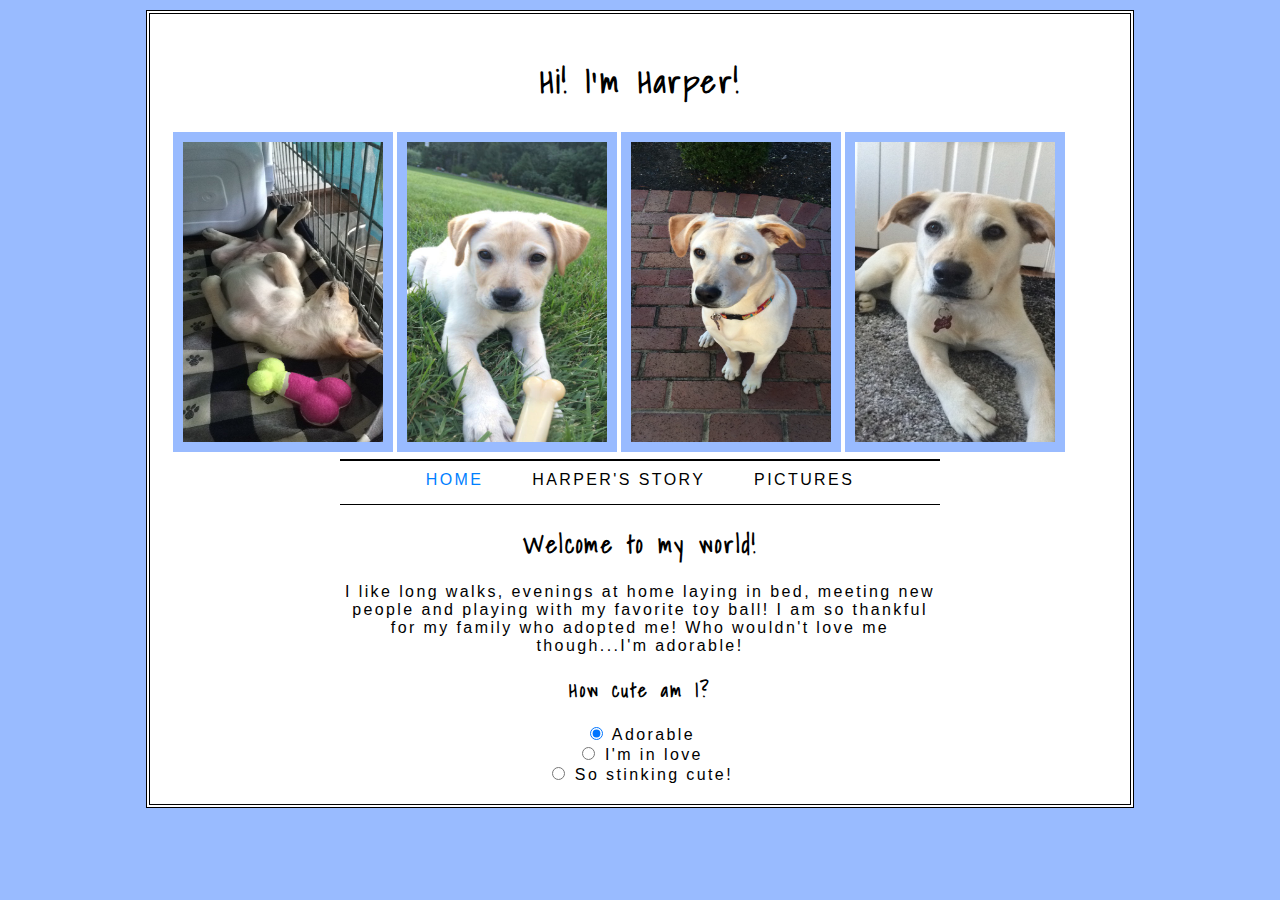
<file: checkin5/index1.html>
<!DOCTYPE html>
<html>
<head>
<link type="text/css" rel="stylesheet" href="stylesheet.css">
<title> My Dog Harper </title>
</head>

<body>
<div class="wrapper">
  <div id= "page">
<h1> Hi! I'm Harper! </h1>
<table>
<tr>
  <td> <img class="image1"<img src="images/sleepingharper.jpg" alt="Harper Portrait"/> </td>
  <td> <img class="image2"<img src="images/puppyharper.jpg" alt="Harper Sitting"/> </td>
  <td> <img class="image3"<img src="images/harperlookingup.jpg" alt="Harper Looking"/> </td>
  <td> <img class="image4"<img src="images/layingdown.jpg"/> </td>
</tr>
</table>


<ul id="navigation">
<li><a href="#" class="on">Home</a></li>
<li><a href="#"> Harper's Story</a></li>
<li><a href="#"> Pictures </a></li>
</ul>

<h2> Welcome to my world! </h2>
<p> I like long walks, evenings at home laying in bed, meeting new people and playing with my favorite toy ball! I am so thankful for my family who adopted me! Who wouldn't love me though...I'm adorable!
</p>

<form>
<h3> How cute am I? </h3>
<label>
  <input type="radio" name="scale" value="Adorable" checked> Adorable <br>
  <input type="radio" name="scale" value="I'm in love"> I'm in love <br>
  <input type="radio" name="scale" value="So stinking cute!"> So stinking cute! </br>
</form>

</div>
</body>
</html>
</file>
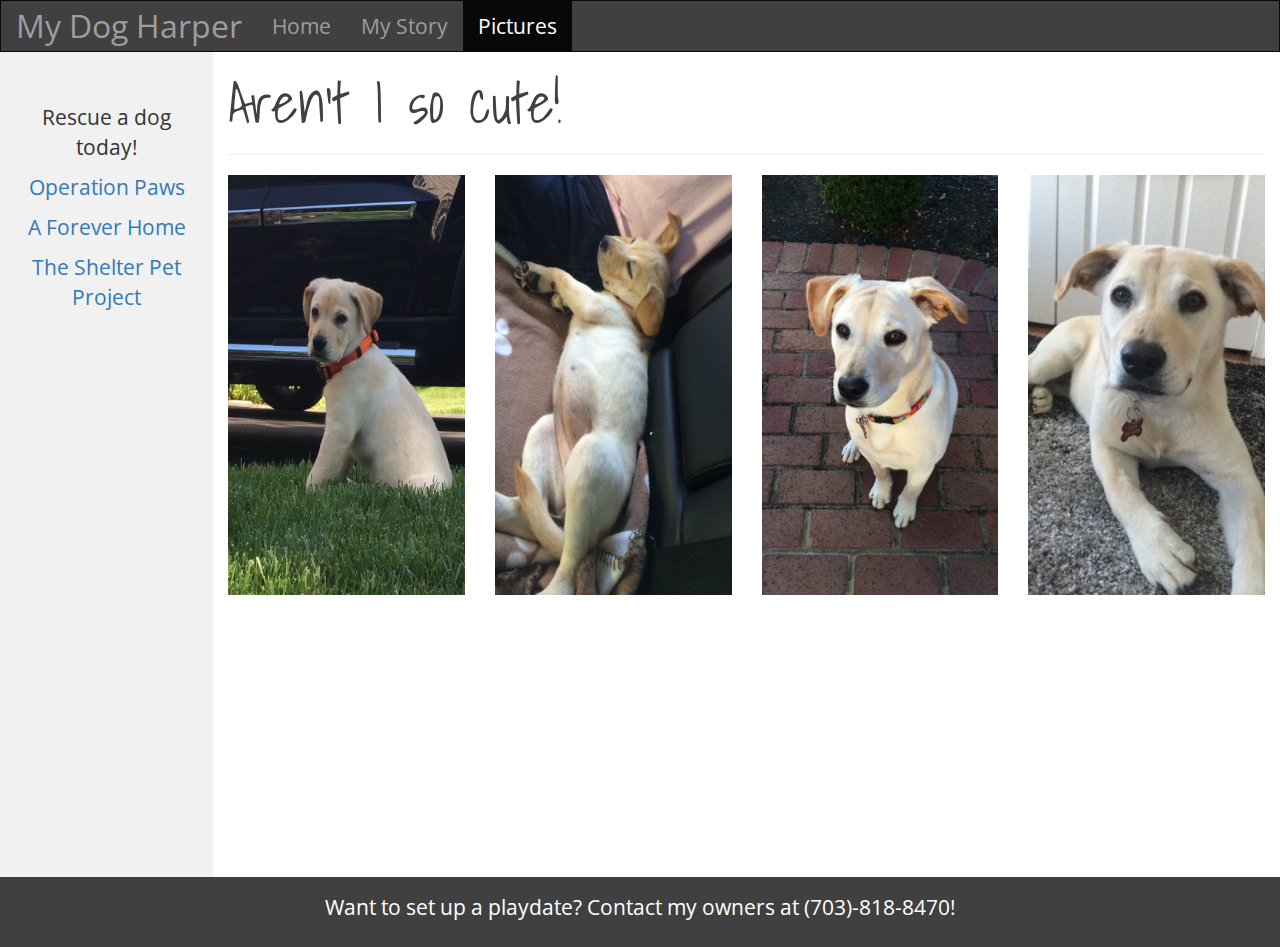
<file: checkin7/pictures.html>
<!DOCTYPE html>
<html lang="en">
<head>
  <title>My Dog Harper</title>
  <meta charset="utf-8">
  <meta name="viewport" content="width=device-width, initial-scale=1">
  <link rel="stylesheet"
  href="http://maxcdn.bootstrapcdn.com/bootstrap/3.3.6/css/bootstrap.min.css"/>
  <link href="https://fonts.googleapis.com/css?family=Shadows+Into+Light" rel="stylesheet" type="text/css">
  <link href="https://fonts.googleapis.com/css?family=Open+Sans+Condensed:300" rel="stylesheet" type="text/css">
  <script src="https://ajax.googleapis.com/ajax/libs/jquery/1.12.0/jquery.min.js"></script>
  <script src="http://maxcdn.bootstrapcdn.com/bootstrap/3.3.6/js/bootstrap.min.js"></script>
  <style>

.navbar {
      margin-bottom: 0;
      border-radius: 0;
      background-color: #404040;
      font-family: 'Open Sans Condensed',sans-serif;
      font-size: 150%;
    }

    .row.content {height: 825px}

    .sidenav {
      padding-top: 20px;
      background-color: #f1f1f1;
      height: 100%;
      font-family: 'Open Sans Condensed', sans-serif;
      font-size: 150%;
    }

    footer {
      background-color: #404040;
      color: white;
      padding: 15px;
      font-family: 'Open Sans Condensed', sans-serif;
      font-size: 150%;
    }

    .shadowfont {
    font-family: 'Shadows Into Light', sans-serif;
    color: #404040;
    font-size: 400%;
    }

    .condensed {
      font-family: 'Open Sans Condensed', sans-serif;
      color: #404040;
      font-size: 175%;
    }

    #logo {
      color: #9d9d9d;
      font-size: 150%;
    }

    #dog {
      max-width:100%;
      max-height:100%;
    }

    @media screen and (max-width: 767px) {
      .sidenav {
        height: auto;
        padding: 15px;
        font-family: 'Open Sans Condensed', sans-serif;
      }
      .row.content {height:auto;}
    }
  </style>
</head>
<body>

<nav class="navbar navbar-inverse">
  <div class="container-fluid">
    <div class="navbar-header">
      <button type="button" class="navbar-toggle" data-toggle="collapse" data-target="#myNavbar">
        <span class="icon-bar"></span>
        <span class="icon-bar"></span>
        <span class="icon-bar"></span>
      </button>
      <a class="navbar-brand" id="logo">My Dog Harper</a>
    </div>
    <div class="collapse navbar-collapse" id="myNavbar">
      <ul class="nav navbar-nav">
        <li><a href="index.html">Home</a></li>
        <li><a href="story.html">My Story</a></li>
        <li class="active"><a href="pictures.html">Pictures</a></li>
      </ul>
    </div>
  </div>
</nav>

<div class="container-fluid text-center">
  <div class="row content">
    <div class="col-sm-2 sidenav">
      <br>
      <p> Rescue a dog today! </p>
      <p><a href="https://ophrescue.org/">Operation Paws</a></p>
      <p><a href="https://ophrescue.org/">A Forever Home</a></p>
      <p><a href="http://theshelterpetproject.org/about-pet-adoption">The Shelter Pet Project</a></p>
    </div>

    <div class="col-sm-10 text-left">
      <h1 class="shadowfont">Aren't I so cute!</h1>
      <hr>
      <div class="row">
        <div class="col-md-3" id="dog">
        <img id="dog" class="img-responsive" src="images/lookingresize.jpg"/>
        </div>
        <div class="col-md-3" id="dog">
        <img id="dog" class="img-responsive" src="images/babyresize.jpg"/>
        </div>
        <div class="col-md-3" id="dog">
          <img id="dog" class="img-responsive" src="images/harperlookingup.jpg"/>
        </div>
          <div class="col-md-3" id="dog">
          <img id="dog" class="img-responsive" src="images/layingdown.jpg"/>
        </div>


        </div>
    </div>

</div>
</div>

<footer class="container-fluid text-center">
<p>Want to set up a playdate? Contact my owners at (703)-818-8470!</p>
</footer>

  </body>
  </html>
</file>
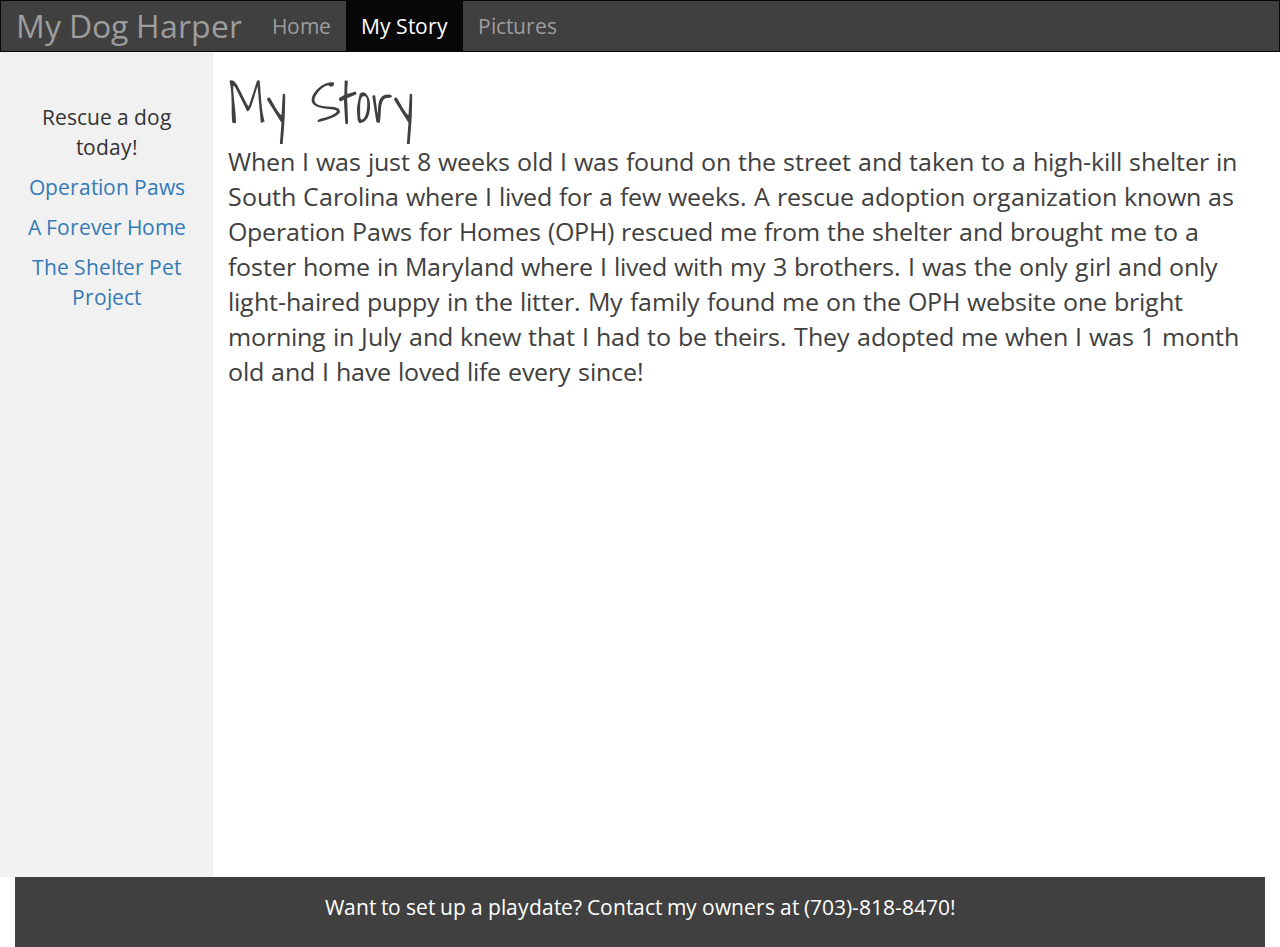
<file: checkin7/story.html>
<!DOCTYPE html>
<html lang="en">
<head>
  <title>My Dog Harper</title>
  <meta charset="utf-8">
  <meta name="viewport" content="width=device-width, initial-scale=1">
  <link rel="stylesheet"
  href="http://maxcdn.bootstrapcdn.com/bootstrap/3.3.6/css/bootstrap.min.css"/>
  <link href="https://fonts.googleapis.com/css?family=Shadows+Into+Light" rel="stylesheet" type="text/css">
  <link href="https://fonts.googleapis.com/css?family=Open+Sans+Condensed:300" rel="stylesheet" type="text/css">
  <script src="https://ajax.googleapis.com/ajax/libs/jquery/1.12.0/jquery.min.js"></script>
  <script src="http://maxcdn.bootstrapcdn.com/bootstrap/3.3.6/js/bootstrap.min.js"></script>
  <style>

    .navbar {
      margin-bottom: 0;
      border-radius: 0;
      background-color: #404040;
      font-family: 'Open Sans Condensed',sans-serif;
      font-size: 150%;
    }

    .row.content {height: 825px}

    .sidenav {
      padding-top: 20px;
      background-color: #f1f1f1;
      height: 100%;
      font-family: 'Open Sans Condensed', sans-serif;
      font-size: 150%;
    }

    footer {
      background-color: #404040;
      color: white;
      padding: 15px;
      font-family: 'Open Sans Condensed', sans-serif;
      font-size: 150%;
    }

    .shadowfont {
    font-family: 'Shadows Into Light', sans-serif;
    color: #404040;
    font-size: 400%;
    }

    .condensed {
      font-family: 'Open Sans Condensed', sans-serif;
      color: #404040;
      font-size: 175%;
    }

    #logo {
      color: #9d9d9d;
      font-size: 150%;
    }

    @media screen and (max-width: 767px) {
      .sidenav {
        height: auto;
        padding: 15px;
        font-family: 'Open Sans Condensed', sans-serif;
      }
      .row.content {height:auto;}
    }
  </style>

</head>
<body>

<nav class="navbar navbar-inverse">
  <div class="container-fluid">
    <div class="navbar-header">
      <button type="button" class="navbar-toggle" data-toggle="collapse" data-target="#myNavbar">
        <span class="icon-bar"></span>
        <span class="icon-bar"></span>
        <span class="icon-bar"></span>
      </button>
      <a class="navbar-brand" id="logo">My Dog Harper</a>
    </div>
    <div class="collapse navbar-collapse" id="myNavbar">
      <ul class="nav navbar-nav">
        <li><a href="index.html">Home</a></li>
        <li class="active"><a href="story.html">My Story</a></li>
        <li><a href="pictures.html">Pictures</a></li>
      </ul>
    </div>
  </div>
</nav>

<div class="container-fluid text-center">
  <div class="row content">
    <div class="col-sm-2 sidenav">
      <br>
      <p> Rescue a dog today! </p>
      <p><a href="https://ophrescue.org/">Operation Paws</a></p>
      <p><a href="https://ophrescue.org/">A Forever Home</a></p>
      <p><a href="http://theshelterpetproject.org/about-pet-adoption">The Shelter Pet Project</a></p>
    </div>

    <div class="col-sm-10 text-left">
      <h1 class="shadowfont">My Story</h1>
      <p class="condensed">When I was just 8 weeks old I was found on the street and taken to a high-kill shelter in South Carolina  where I lived for a few weeks. A rescue adoption organization known as Operation Paws for Homes (OPH) rescued me from the shelter and brought me to a foster home in Maryland where I lived with my 3 brothers. I was the only girl and only light-haired puppy in the litter. My family found me on the OPH website one bright morning in July and knew that I had to be theirs. They adopted me when I was 1 month old and I have loved life every since!</p>
    </div>
    </div>

<footer class="container-fluid text-center">
<p>Want to set up a playdate? Contact my owners at (703)-818-8470!</p>
</footer>

</body>
</html>
</file>
<file:  checkin3/style.css>
body {
  background-color: lightblue;
}

h1 {
  border-style: double;
  border-width: thick;
  color: white;
  font-family: fantasy;
  font-weight: bolder;
  font-size: 50px
}

a:visited {
  text-decoration: none;
  color: darkblue;
}

h2 {
  color: darkblue;
  font-family: cursive;
}

p {
  padding: 8px;
  color: darkblue;
  font-family: fantasy;
}

blockquote {
  color: darkblue;
  font-family: fantasy;
  text-align: center;
}

h6 {
  color: white;
}
</file>
<file: checkin5/stylesheet.css>
@import url(https://fonts.googleapis.com/css?family=Shadows+Into+Light);
h1, h2, h3{font-family: 'Shadows Into Light', cursive;}
@import url(https://fonts.googleapis.com/css?family=Open+Sans+Condensed:300);
body {
font-size: 100%;
font-family: 'Open Sans Condensed', sans-serif;
letter-spacing: 0.15em;
background-color: #99bbff;}


.wrapper {
  width: 80%;
  height: 80%;
  margin: 0 auto;
  border: 1px solid: black;
}

#page {
max-width: 940px;
min-width: 720px;
margin: 10px auto 10px auto;
padding: 20px;
border: 4px double #000;
background-color: #ffffff;}


h1, h2{text-align: center}

ul {
width: 570px;
padding: 15px;
margin: 0px auto 0px auto;
border-top: 2px solid #000;
border-bottom: 1px solid #000;
text-align: center;
padding-top: 10px;
}

li {
display: inline;
margin: 0px 3px;}

p {
text-align: center;
width: 600px;
margin: 20px auto 20px auto;
font-weight: normal;}

a {
color: #000000;
text-transform: uppercase;
text-decoration: none;
padding: 6px 18px 5px 18px;}
a:hover, a.on {
color: #0080ff;
background-color: #ffffff;}


.image1, .image2, .image3, .image4 {
width: 200px;
height: 300px;
padding-left: 0px;
border: 10px solid #99bbff;
}


form {
  text-align: center;
  width: 600px;
  margin: 0px auto 0px auto;
  font-weight: normal;}
}
</file>
